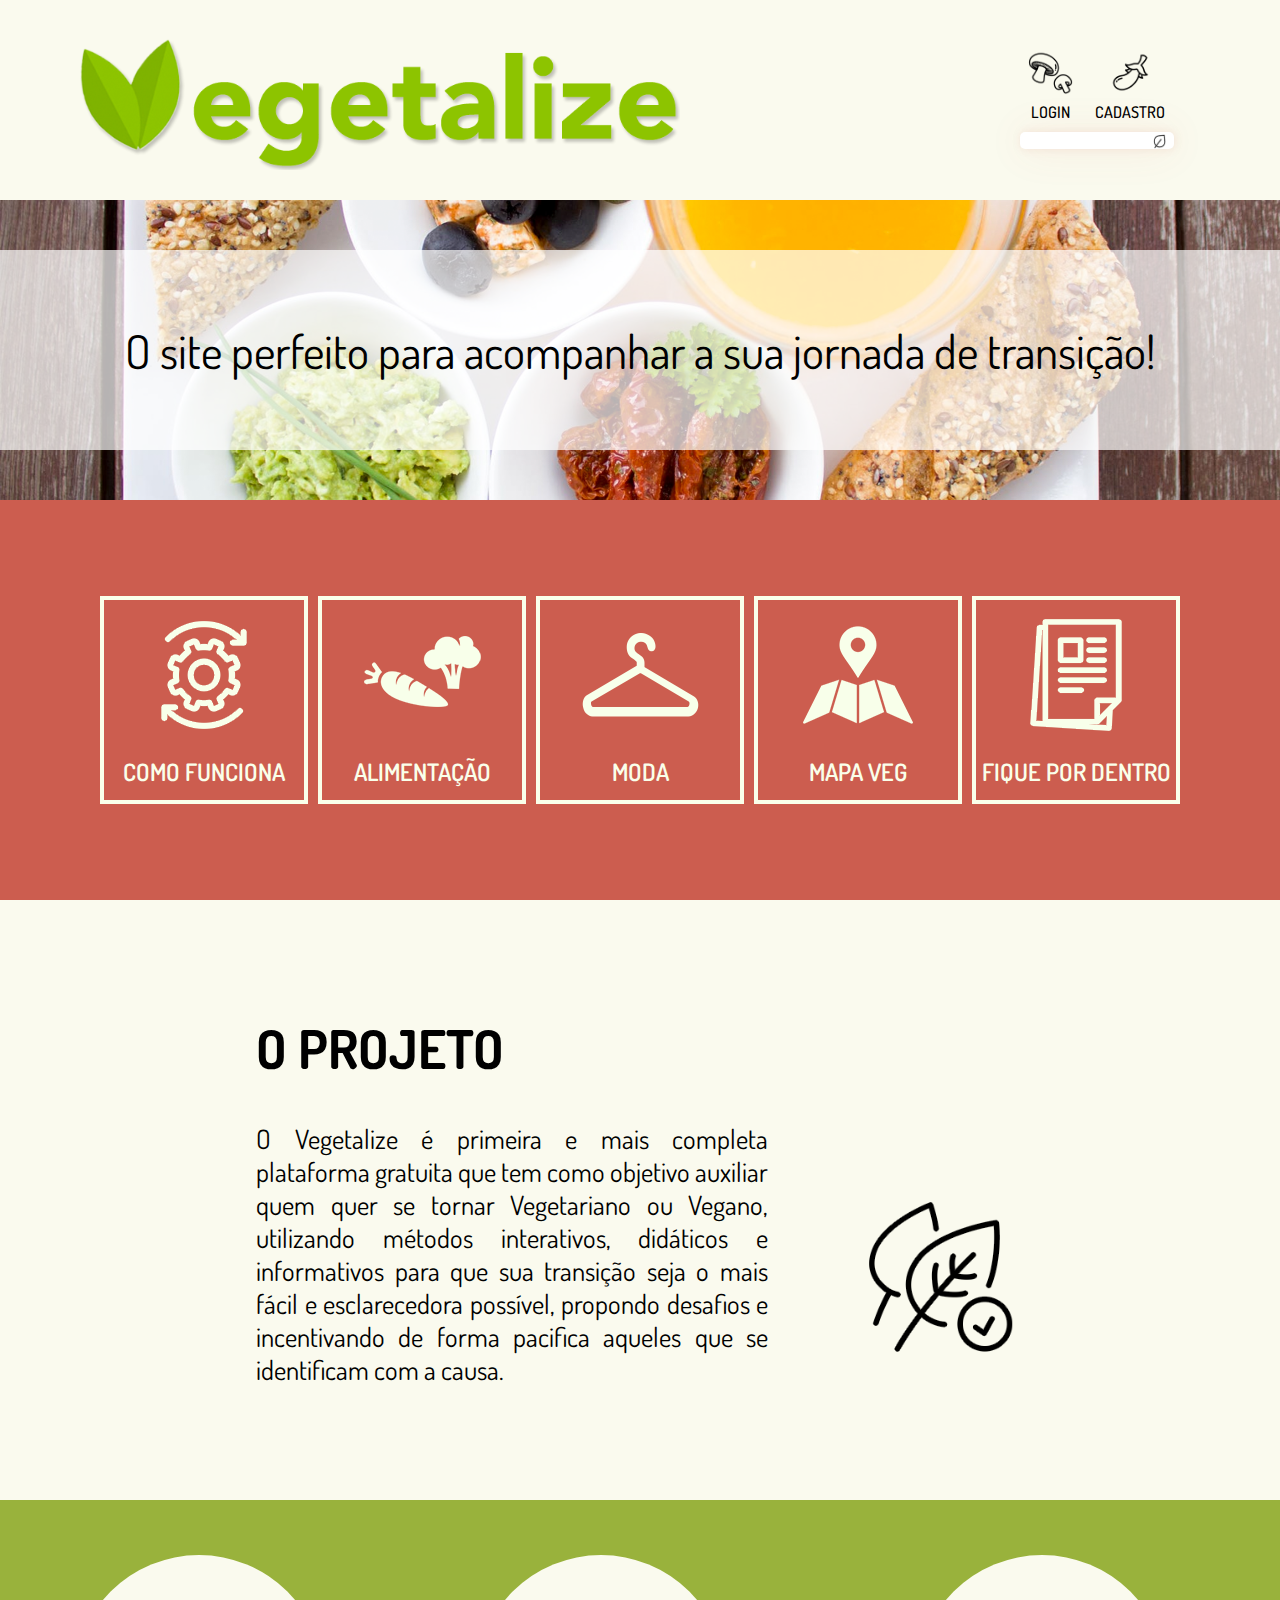
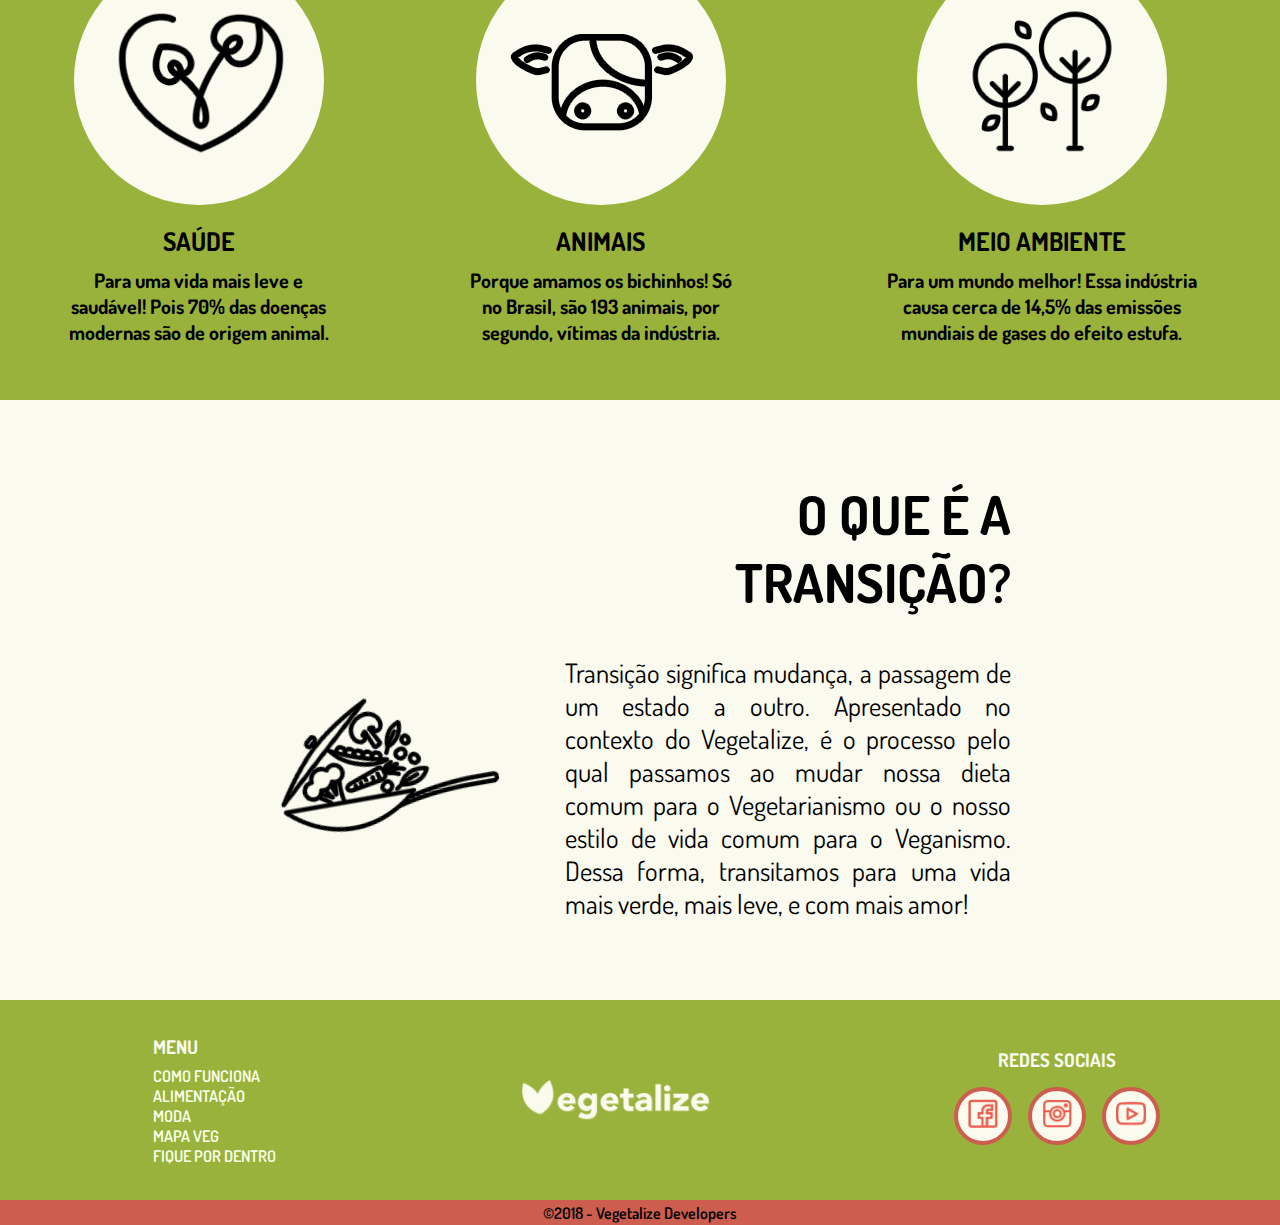
<file: index.html>
<!DOCTYPE html>
<html lang="pt-br">

<head>
    <meta charset="UTF-8">
    <meta name="viewport" content="width=device-width, initial-scale=1.0">
    <meta http-equiv="X-UA-Compatible" content="ie=edge">
    <link rel="shortcut icon" href="img/logo.png" type="image/x-icon">
    <title>Vegetalize</title>
    <link rel="stylesheet" href="./css/header.css">
    <link rel="stylesheet" href="./css/menu.css">
    <link rel="stylesheet" href="./css/sections.css">
    <link rel="stylesheet" href="./css/footer.css">
    <link rel="stylesheet" href="./css/login.css">
    <link href="https://fonts.googleapis.com/css?family=Dosis" rel="stylesheet">
    <script src="script.js" defer></script>
</head>

<body>
    <header>
        <div class="logo">
            <img src="img/logonome.png" alt="logotipo">
        </div>
        <div class="caixaBotoes">
            <div id="botoes">
                <div class="loginjs">
                    <img class="botoesIniciais" src="img/cogumelo.png" alt="cogumelo">
                    <legend>LOGIN</legend>
                </div>
                <div>
                    <img class="botoesIniciais" src="img/berinjela.png" alt="berinjela">
                    <legend><a href="./paginas/cadastro.html">CADASTRO</a></legend>
                </div>

            </div>

            <div id="pesquisar">
                <div>
                    <input type="text">
                </div>
            </div>
            <div id="loginModal" class="modaljs">
                <div id="trianglim"></div>
                <div id="topLogin">
                    <h1>
                        LOGIN
                    </h1>
                </div>
                <div id="caixaLogin">
                    <input type="email" placeholder="USUÁRIO" name="" id="usuario">
                    <input placeholder="SENHA" type="password" id="senha">
                    <p class="esqueci">Esqueci meus dados</p>
                    <button id="entrar"> <a href="./paginas/perfil.html"> ENTRAR</a></button>
                </div>
                <div id="bottomLogin"></div>
            </div>
        </div>


    </header>
    <section id="background">

        <div class="fraseEfeito">
            <h1>O site perfeito para acompanhar a sua jornada de transição!</h1>
        </div>



    </section>
    <section id="menu">
        <nav>
            <ul>
                <li class="ComoFunciona">
                    <a href="./paginas/comof.html">
                        <img src="img/engrenagem.png" alt=""> COMO FUNCIONA
                    </a>
                </li>
                <li class="Alimentacao">
                    <a href="./paginas/alimen.html">
                        <img src="img/cenourabroc.png" alt=""> ALIMENTAÇÃO
                    </a>
                </li>
                <li class="Moda">
                    <a href="./paginas/moda.html">
                        <img src="img/cabide.png" alt=""> MODA
                    </a>
                </li>
                <li class="MapaVeg">
                    <a href="./paginas/mapav.html">
                        <img src="img/mapa.png" alt=""> MAPA VEG
                    </a>
                </li>
                <li class="FiquePorDentro">
                    <a href="./paginas/fiquepd.html">
                        <img src="img/jornal.png" alt=""> FIQUE POR DENTRO
                    </a>
                </li>
            </ul>
        </nav>
    </section>
    <section id="projeto">
        <div class="caixaDoProjeto">
            <div class="textoProjeto">
                <h1>
                    O PROJETO
                </h1>
                <p>
                    O Vegetalize é primeira e mais completa plataforma gratuita que tem como objetivo auxiliar quem quer se tornar Vegetariano
                    ou Vegano, utilizando métodos interativos, didáticos e informativos para que sua transição seja o mais
                    fácil e esclarecedora possível, propondo desafios e incentivando de forma pacifica aqueles que se identificam
                    com a causa.
                </p>
            </div>
            <div>
                <div class="folha">
                    <img src="img/folhaprojeto.png" alt="vegan food by Sergey Novosyolov from the Noun Project">
                </div>
            </div>
        </div>
    </section>
    <section id="objetivos">
        <div class="pilar">
            <div>
                <img id="coracao" src="img/coracao.png" alt="vegan lover by Carol van Waart from the Noun Project">
            </div>

            <legend class="legendas">SAÚDE</legend>
            <p>Para uma vida mais leve e saudável! Pois 70% das doenças modernas são de origem animal.
            </p>
        </div>
        <div class="pilar">
            <div>
                <img id="vaca" src="img/vaca.png" alt="Cow by Qi studio from the Noun Project">
            </div>

            <legend class="legendas">ANIMAIS</legend>
            <p>Porque amamos os bichinhos! Só no Brasil, são 193 animais, por segundo, vítimas da indústria.
            </p>
        </div>
        <div class="pilar">
            <div>
                <img id="arvore" src="img/arvore.png" alt="trees by Made by Made from the Noun Project">
            </div>

            <legend class="legendas">MEIO AMBIENTE</legend>
            <p>Para um mundo melhor! Essa indústria causa cerca de 14,5% das emissões mundiais de gases do efeito estufa.
            </p>
        </div>

    </section>
    <section id="transicao">
        <div class="caixaDaTransicao">
            <div class="frigideira">
                <img src="img/frigideiratransicao.png" alt="vegan food by Mahmure Alp from the Noun Project">
            </div>
            <div class="textoTransicao">
                <h1>
                    O QUE É A TRANSIÇÃO?
                </h1>
                <p>
                    Transição significa mudança, a passagem de um estado a outro. Apresentado no contexto do Vegetalize, é o processo pelo qual
                    passamos ao mudar nossa dieta comum para o Vegetarianismo ou o nosso estilo de vida comum para o Veganismo.
                    Dessa forma, transitamos para uma vida mais verde, mais leve, e com mais amor!

                </p>
            </div>
        </div>

    </section>


    <footer>
        <div class="caixaFooter">
            <nav>
                <ul>
                    <h3>MENU</h3>
                    <li>
                        <a href="./paginas/comof.html">
                            COMO FUNCIONA
                        </a>
                    </li>
                    <li>
                        <a href="./paginas/alimen.html">
                            ALIMENTAÇÃO
                        </a>
                    </li>
                    <li>
                        <a href="./paginas/moda.html">
                            MODA
                        </a>
                    </li>
                    <li>
                        <a href="./paginas/mapav.html">
                            MAPA VEG
                        </a>
                    </li>
                    <li>
                        <a href="./paginas/fiquepd.html">
                            FIQUE POR DENTRO
                        </a>
                    </li>
                </ul>
            </nav>
            <div class="fundoLogo">
                <img id="logoFooter" src="img/logonomebranco.png" alt="logo">
            </div>
            <div class="caixaRedes">
                <h3>REDES SOCIAIS</h3>
                <div>
                    <div class="redes">
                        <a href="fb.com">
                            <img src="img/facebook.png" alt="">
                        </a>
                    </div>

                    <div class="redes">

                        <a href="instagram.com">
                            <img src="img/instagram.png" alt="">
                        </a>
                    </div>
                    <div class="redes">
                        <a href="youtube.com">
                            <img src="img/youtube.png" alt="">
                        </a>
                    </div>
                </div>
            </div>




    </footer>
    <div id="miniFooter">
        <p>
            ©2018 - Vegetalize Developers
        </p>
    </div>

</body>

</html>
</file>
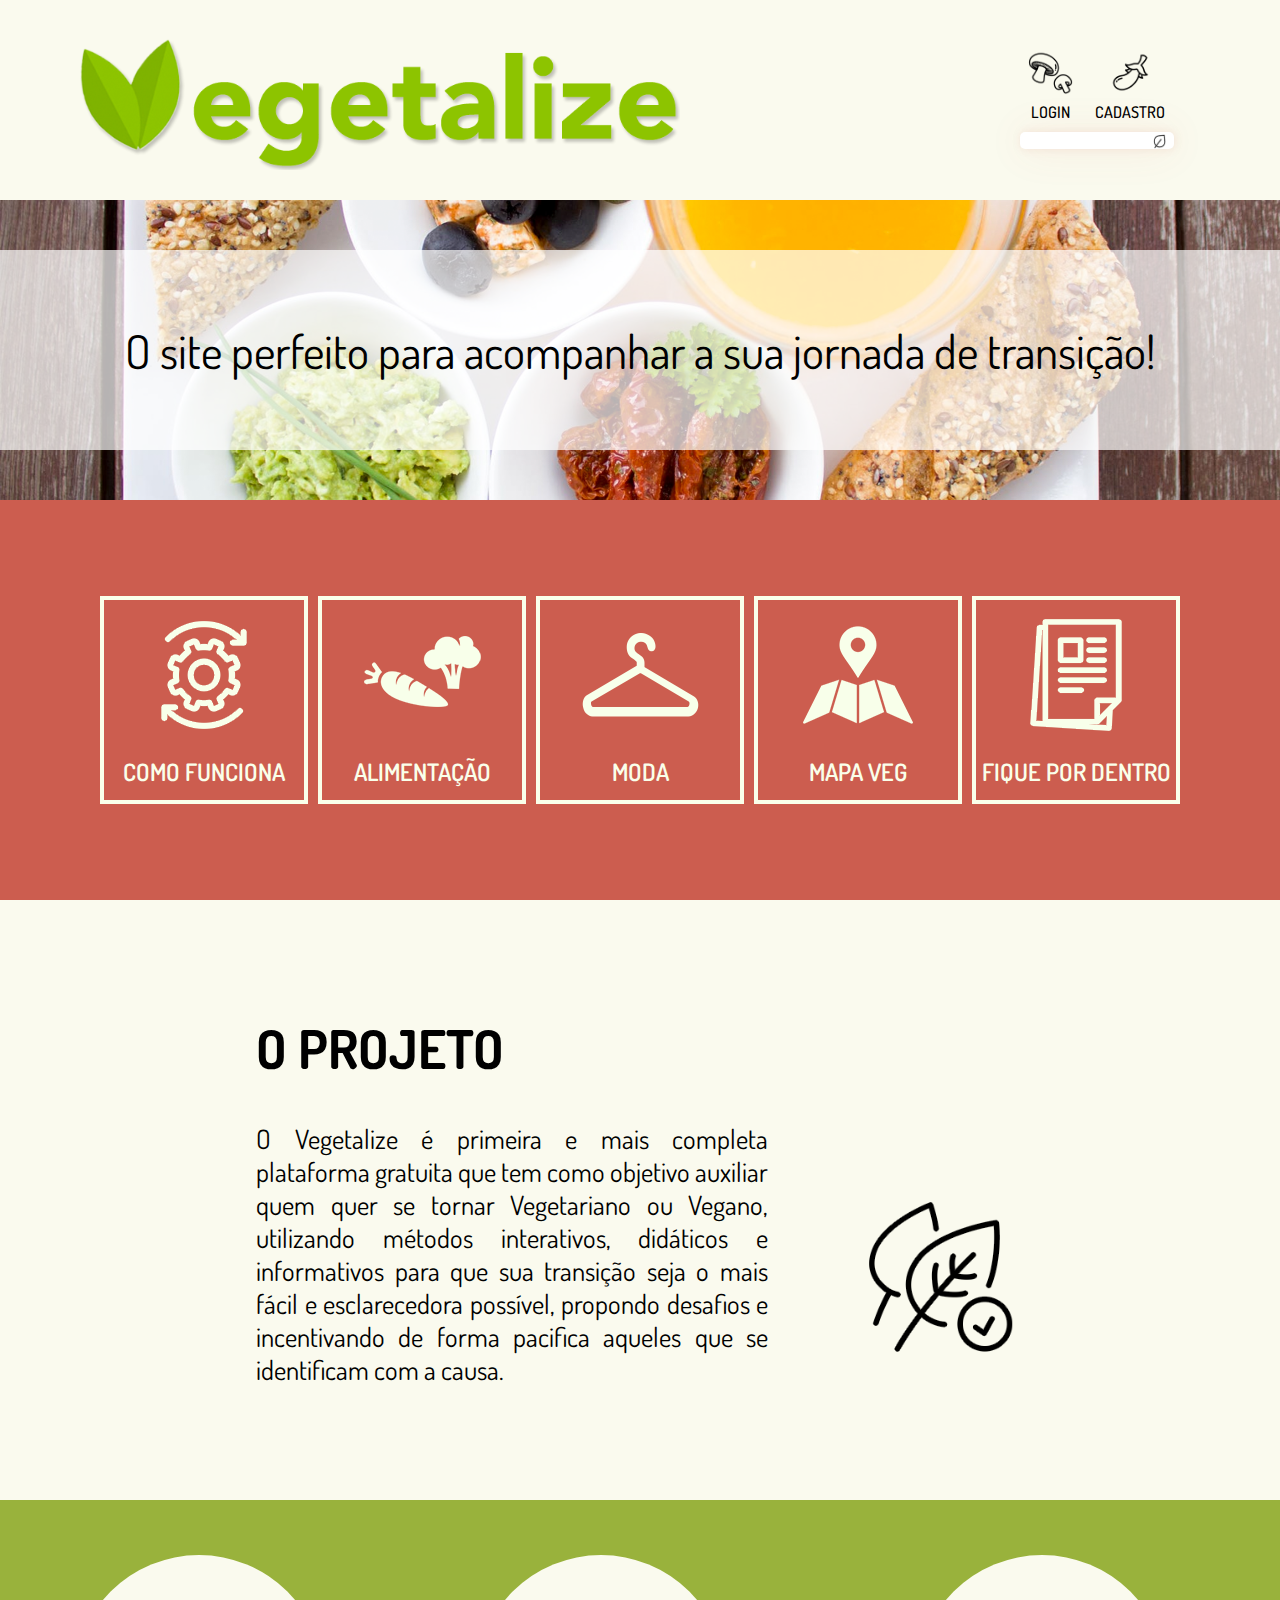
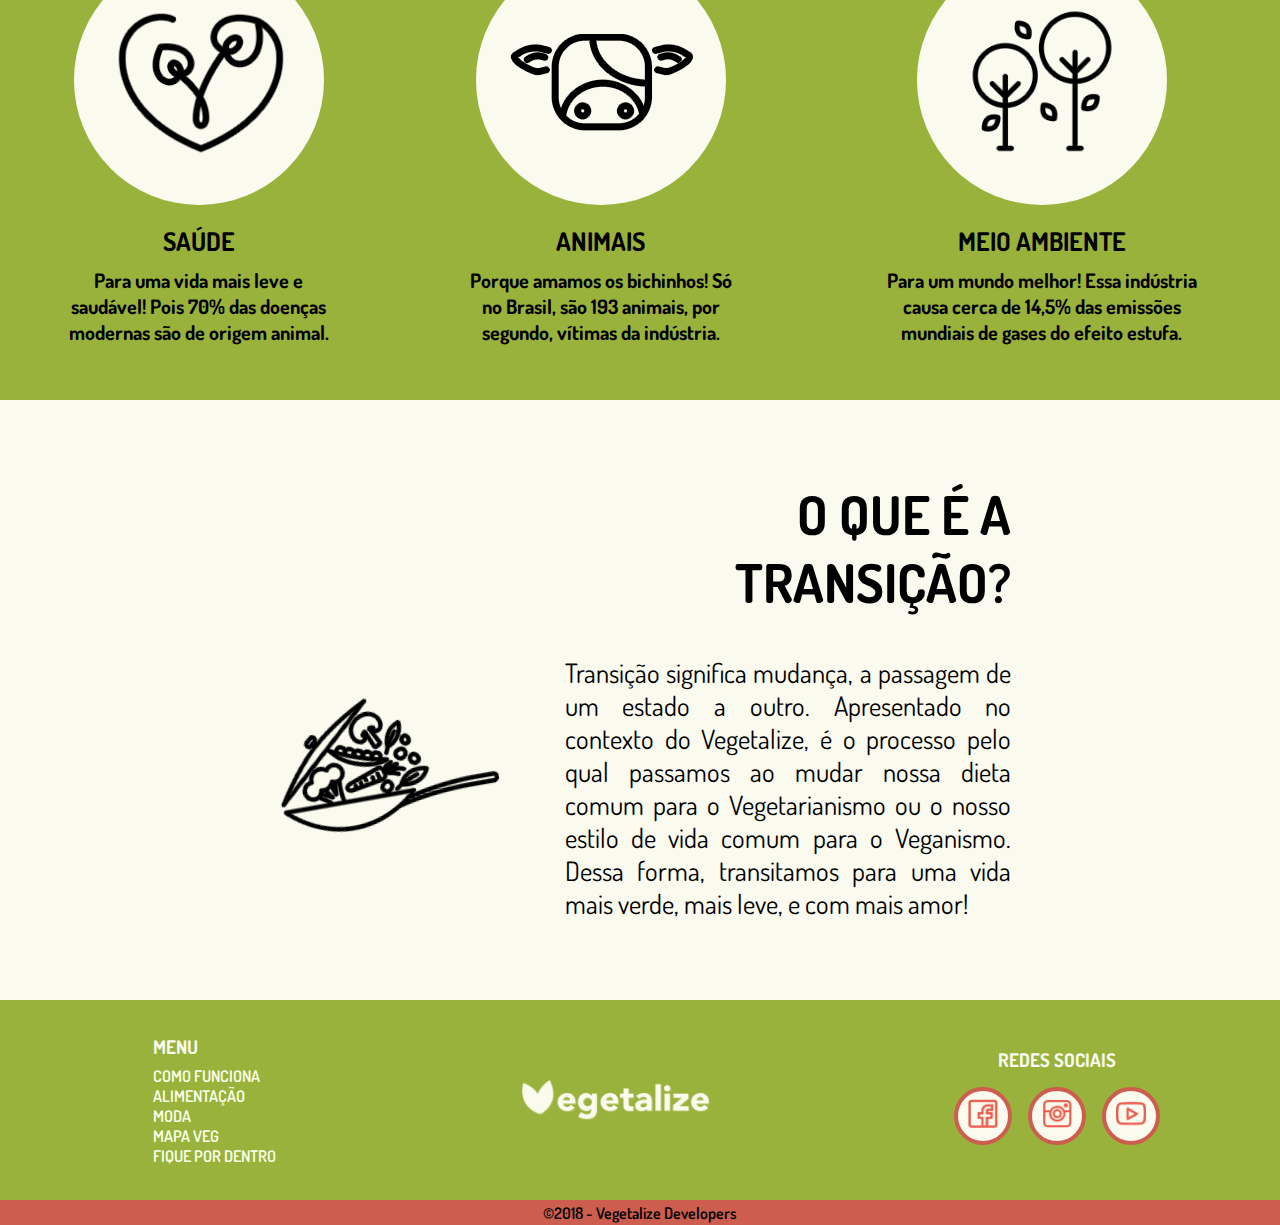
<file: home.html>
<!DOCTYPE html>
<html lang="pt-br">

<head>
    <meta charset="UTF-8">
    <meta name="viewport" content="width=device-width, initial-scale=1.0">
    <meta http-equiv="X-UA-Compatible" content="ie=edge">
    <link rel="shortcut icon" href="img/logo.png" type="image/x-icon">
    <title>Vegetalize</title>
    <link rel="stylesheet" href="css/header.css">
    <link rel="stylesheet" href="css/menu.css">
    <link rel="stylesheet" href="css/sections.css">
    <link rel="stylesheet" href="css/footer.css">
    <link rel="stylesheet" href="css/login.css">
    <link href="https://fonts.googleapis.com/css?family=Dosis" rel="stylesheet">
    <script src="script.js" defer></script>
</head>

<body>
    <header>
        <div class="logo">
            <img src="img/logonome.png" alt="logotipo">
        </div>
        <div class="caixaBotoes">
            <div id="botoes">
                <div class="loginjs">
                    <img class="botoesIniciais" src="img/cogumelo.png" alt="cogumelo">
                    <legend>LOGIN</legend>
                </div>
                <div>
                    <img class="botoesIniciais" src="img/berinjela.png" alt="berinjela">
                    <legend><a href="paginas/cadastro.html">CADASTRO</a></legend>
                </div>

            </div>

            <div id="pesquisar">
                <div>
                    <input type="text">
                </div>
            </div>
            <div id="loginModal" class="modaljs">
                <div id="trianglim"></div>
                <div id="topLogin">
                    <h1>
                        LOGIN
                    </h1>
                </div>
                <div id="caixaLogin">
                    <input type="email" placeholder="USUÁRIO" name="" id="usuario">
                    <input placeholder="SENHA" type="password" id="senha">
                    <p class="esqueci">Esqueci meus dados</p>
                    <button id="entrar"> <a href="/paginas/perfil.html"> ENTRAR</a></button>
                </div>
                <div id="bottomLogin"></div>
            </div>
        </div>


    </header>
    <section id="background">

        <div class="fraseEfeito">
            <h1>O site perfeito para acompanhar a sua jornada de transição!</h1>
        </div>



    </section>
    <section id="menu">
        <nav>
            <ul>
                <li class="ComoFunciona">
                    <a href="/paginas/comof.html">
                        <img src="img/engrenagem.png" alt=""> COMO FUNCIONA
                    </a>
                </li>
                <li class="Alimentacao">
                    <a href="/paginas/alimen.html">
                        <img src="img/cenourabroc.png" alt=""> ALIMENTAÇÃO
                    </a>
                </li>
                <li class="Moda">
                    <a href="/paginas/moda.html">
                        <img src="img/cabide.png" alt=""> MODA
                    </a>
                </li>
                <li class="MapaVeg">
                    <a href="/paginas/mapav.html">
                        <img src="img/mapa.png" alt=""> MAPA VEG
                    </a>
                </li>
                <li class="FiquePorDentro">
                    <a href="/paginas/fiquepd.html">
                        <img src="img/jornal.png" alt=""> FIQUE POR DENTRO
                    </a>
                </li>
            </ul>
        </nav>
    </section>
    <section id="projeto">
        <div class="caixaDoProjeto">
            <div class="textoProjeto">
                <h1>
                    O PROJETO
                </h1>
                <p>
                    O Vegetalize é primeira e mais completa plataforma gratuita que tem como objetivo auxiliar quem quer se tornar Vegetariano
                    ou Vegano, utilizando métodos interativos, didáticos e informativos para que sua transição seja o mais
                    fácil e esclarecedora possível, propondo desafios e incentivando de forma pacifica aqueles que se identificam
                    com a causa.
                </p>
            </div>
            <div>
                <div class="folha">
                    <img src="img/folhaprojeto.png" alt="vegan food by Sergey Novosyolov from the Noun Project">
                </div>
            </div>
        </div>
    </section>
    <section id="objetivos">
        <div class="pilar">
            <div>
                <img id="coracao" src="img/coracao.png" alt="vegan lover by Carol van Waart from the Noun Project">
            </div>

            <legend class="legendas">SAÚDE</legend>
            <p>Para uma vida mais leve e saudável! Pois 70% das doenças modernas são de origem animal.
            </p>
        </div>
        <div class="pilar">
            <div>
                <img id="vaca" src="img/vaca.png" alt="Cow by Qi studio from the Noun Project">
            </div>

            <legend class="legendas">ANIMAIS</legend>
            <p>Porque amamos os bichinhos! Só no Brasil, são 193 animais, por segundo, vítimas da indústria.
            </p>
        </div>
        <div class="pilar">
            <div>
                <img id="arvore" src="img/arvore.png" alt="trees by Made by Made from the Noun Project">
            </div>

            <legend class="legendas">MEIO AMBIENTE</legend>
            <p>Para um mundo melhor! Essa indústria causa cerca de 14,5% das emissões mundiais de gases do efeito estufa.
            </p>
        </div>

    </section>
    <section id="transicao">
        <div class="caixaDaTransicao">
            <div class="frigideira">
                <img src="img/frigideiratransicao.png" alt="vegan food by Mahmure Alp from the Noun Project">
            </div>
            <div class="textoTransicao">
                <h1>
                    O QUE É A TRANSIÇÃO?
                </h1>
                <p>
                    Transição significa mudança, a passagem de um estado a outro. Apresentado no contexto do Vegetalize, é o processo pelo qual
                    passamos ao mudar nossa dieta comum para o Vegetarianismo ou o nosso estilo de vida comum para o Veganismo.
                    Dessa forma, transitamos para uma vida mais verde, mais leve, e com mais amor!

                </p>
            </div>
        </div>

    </section>


    <footer>
        <div class="caixaFooter">
            <nav>
                <ul>
                    <h3>MENU</h3>
                    <li>
                        <a href="/paginas/comof.html">
                            COMO FUNCIONA
                        </a>
                    </li>
                    <li>
                        <a href="/paginas/alimen.html">
                            ALIMENTAÇÃO
                        </a>
                    </li>
                    <li>
                        <a href="/paginas/moda.html">
                            MODA
                        </a>
                    </li>
                    <li>
                        <a href="/paginas/mapav.html">
                            MAPA VEG
                        </a>
                    </li>
                    <li>
                        <a href="/paginas/fiquepd.html">
                            FIQUE POR DENTRO
                        </a>
                    </li>
                </ul>
            </nav>
            <div class="fundoLogo">
                <img id="logoFooter" src="img/logonomebranco.png" alt="logo">
            </div>
            <div class="caixaRedes">
                <h3>REDES SOCIAIS</h3>
                <div>
                    <div class="redes">
                        <a href="fb.com">
                            <img src="img/facebook.png" alt="">
                        </a>
                    </div>

                    <div class="redes">

                        <a href="instagram.com">
                            <img src="img/instagram.png" alt="">
                        </a>
                    </div>
                    <div class="redes">
                        <a href="youtube.com">
                            <img src="img/youtube.png" alt="">
                        </a>
                    </div>
                </div>
            </div>




    </footer>
    <div id="miniFooter">
        <p>
            ©2018 - Vegetalize Developers
        </p>
    </div>

</body>

</html>
</file>
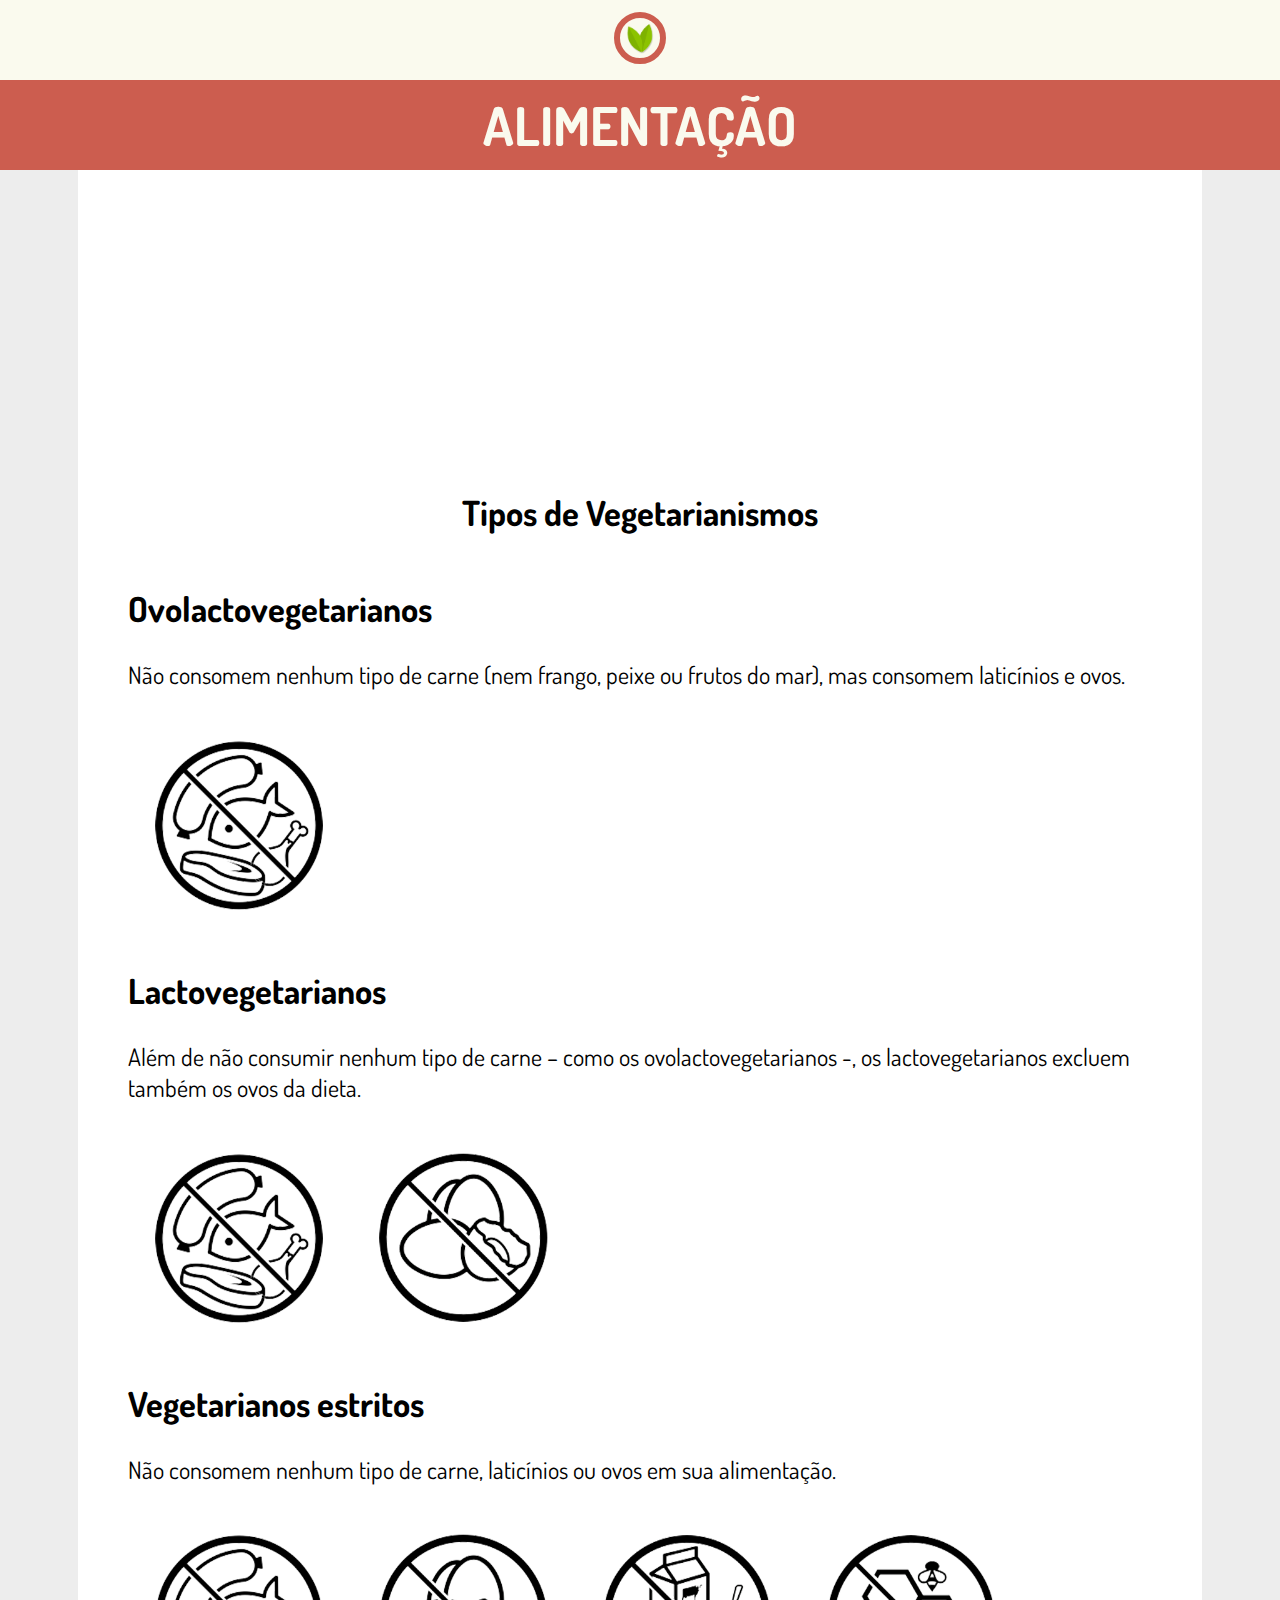
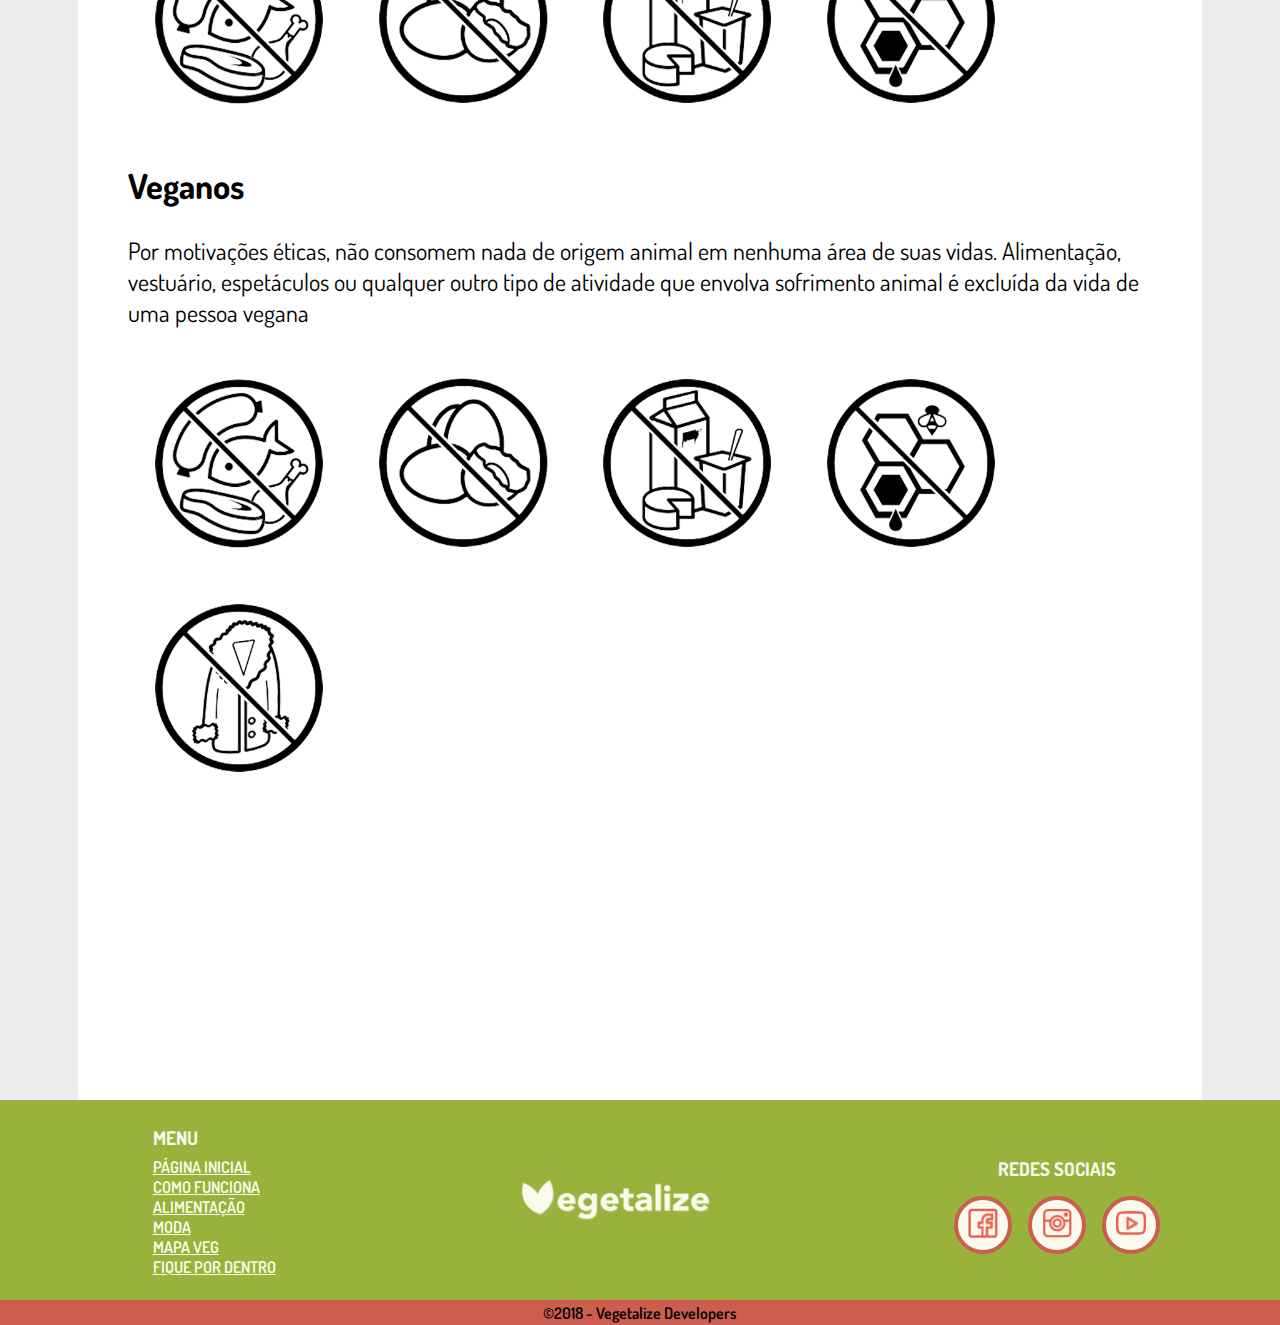
<file: paginas/alimen.html>
<!DOCTYPE html>
<html lang="en">

<head>
    <meta charset="UTF-8">
    <meta name="viewport" content="width=device-width, initial-scale=1.0">
    <meta http-equiv="X-UA-Compatible" content="ie=edge">
    <link rel="shortcut icon" href="../img/logo.png" type="image/x-icon">
    <link href="https://fonts.googleapis.com/css?family=Dosis" rel="stylesheet">
    <link rel="stylesheet" href="../css/headerPaginas.css">
    <link rel="stylesheet" href="../css/footer.css">
    <link rel="stylesheet" href="../css/alimen.css">
    <title>Alimentação</title>

</head>

<body>
    <header>
        <div>
            <a href="../index.html">
                <img src="../img/logo.png" alt="logo">
            </a>
        </div>
        <div class="titulos">
            <h1>ALIMENTAÇÃO</h1>
        </div>
    </header>


    <section id="conteudo">
        <h1>Tipos de Vegetarianismos</h1>
        <div>
        <h2>Ovolactovegetarianos</h2>
        <p>Não consomem nenhum tipo de carne (nem frango, peixe ou frutos do mar), mas consomem laticínios e ovos.</p>
        <img src="../img/carnes.png" alt="">
        </div>
        <div>
            <h2>Lactovegetarianos</h2>
            <p>Além de não consumir nenhum tipo de carne – como os ovolactovegetarianos -, os lactovegetarianos excluem também os ovos da dieta.</p>
            <img src="../img/carnes.png" alt="">
            <img src="../img/ovos.png" alt="">
        </div>
        <div>
            <h2>Vegetarianos estritos</h2>
            <p>Não consomem nenhum tipo de carne, laticínios ou ovos em sua alimentação.</p>
            <img src="../img/carnes.png" alt="">
            <img src="../img/ovos.png" alt="">
            <img src="../img/laticinios.png" alt="">
            <img src="../img/abelha.png" alt="">
        </div>
        <div>
            <h2>Veganos</h2>
            <p>Por motivações éticas, não consomem nada de origem animal em nenhuma área de suas vidas. Alimentação, vestuário, espetáculos ou qualquer outro tipo de atividade que envolva sofrimento animal é excluída da vida de uma pessoa vegana</p>
            <img src="../img/carnes.png" alt="">
            <img src="../img/ovos.png" alt="">
            <img src="../img/laticinios.png" alt="">
            <img src="../img/abelha.png" alt="">
            <img src="../img/casaco.png" alt="">
        </div>
    

    </section>




    <footer>
        <div class="caixaFooter">
            <nav>

                <ul>
                    <h3>MENU</h3>
                    <li>
                        <a href="../index.html">
                            PÁGINA INICIAL
                        </a>
                    </li>
                    <li>
                        <a href="comof.html">
                            COMO FUNCIONA
                        </a>
                    </li>
                    <li>
                        <a href="alimen.html">
                            ALIMENTAÇÃO
                        </a>
                    </li>
                    <li>
                        <a href="moda.html">
                            MODA
                        </a>
                    </li>
                    <li>
                        <a href="mapav.html">
                            MAPA VEG
                        </a>
                    </li>
                    <li>
                        <a href="fiquepd.html">
                            FIQUE POR DENTRO
                        </a>
                    </li>
                </ul>
            </nav>
            <div class="fundoLogo">
                <img id="logoFooter" src="../img/logonomebranco.png" alt="logo">
            </div>
            <div class="caixaRedes">
                <h3>REDES SOCIAIS</h3>
                <div>
                    <div class="redes">
                        <a href="fb.com">
                            <img src="../img/facebook.png" alt="">
                        </a>
                    </div>

                    <div class="redes">

                        <a href="instagram.com">
                            <img src="../img/instagram.png" alt="">
                        </a>
                    </div>
                    <div class="redes">
                        <a href="youtube.com">
                            <img src="../img/youtube.png" alt="">
                        </a>
                    </div>
                </div>
            </div>




    </footer>
    <div id="miniFooter">
        <p>
            ©2018 - Vegetalize Developers
        </p>
    </div>

</body>

</html>
</file>
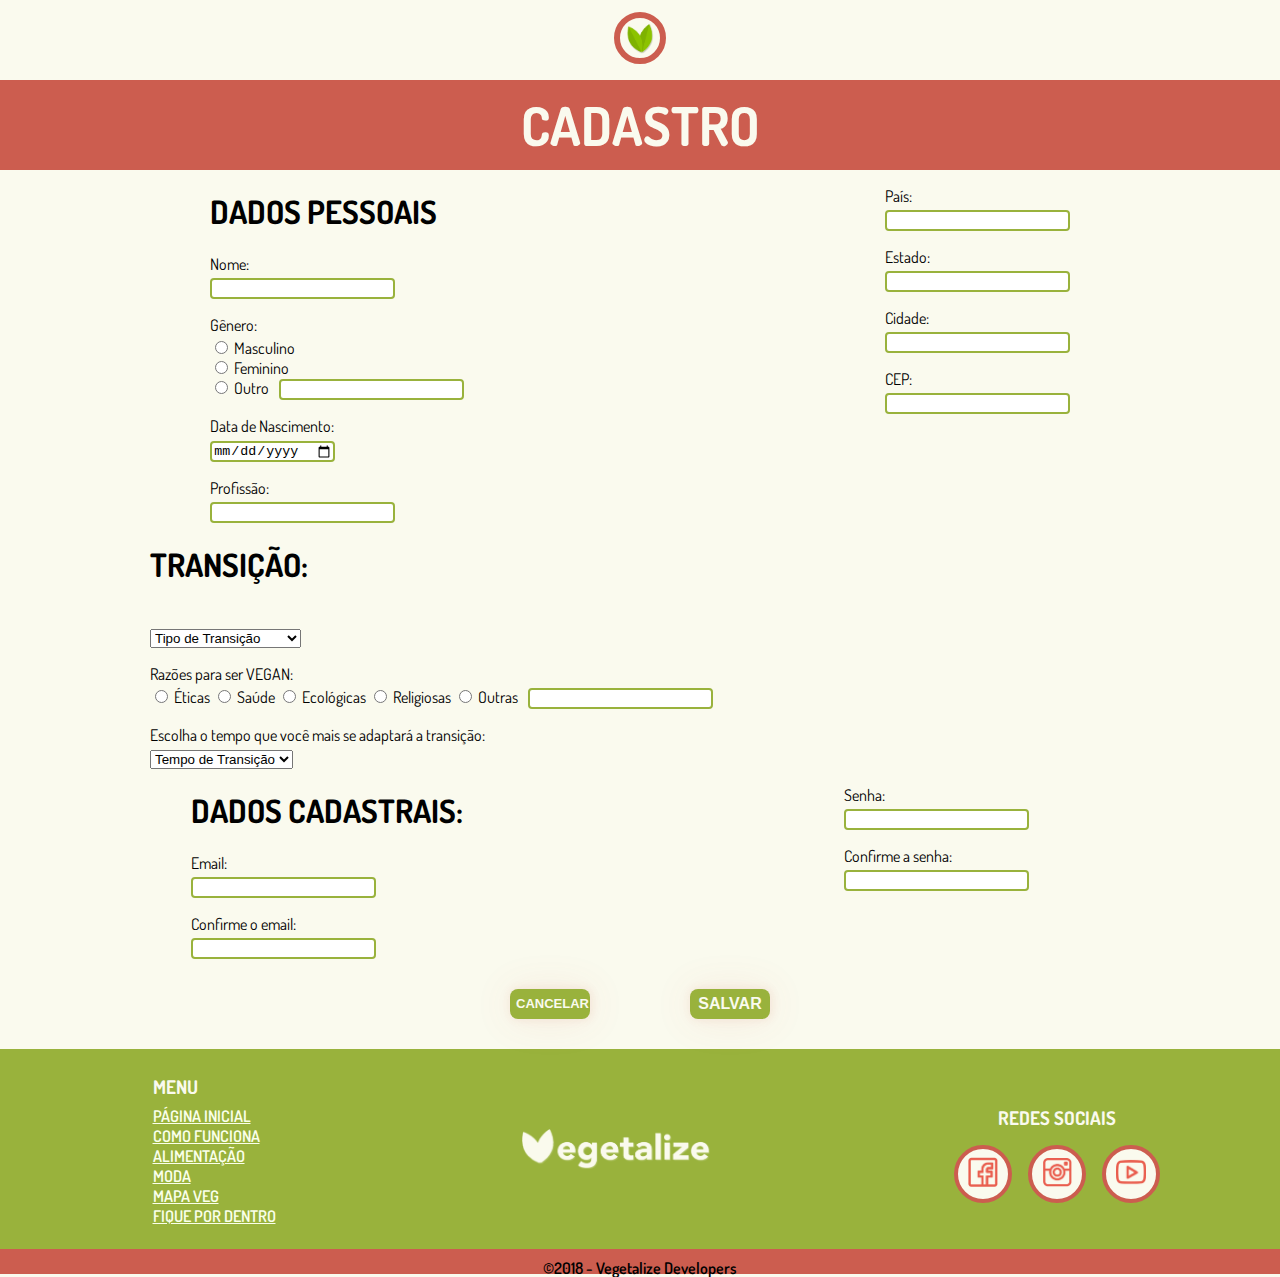
<file: paginas/cadastro.html>
<!DOCTYPE html>
<html lang="en">

<head>
    <meta charset="UTF-8">
    <meta name="viewport" content="width=device-width, initial-scale=1.0">
    <meta http-equiv="X-UA-Compatible" content="ie=edge">
    <link rel="shortcut icon" href="../img/logo.png" type="image/x-icon">
    <link href="https://fonts.googleapis.com/css?family=Dosis" rel="stylesheet">
    <link rel="stylesheet" href="../css/headerPaginas.css">
    <link rel="stylesheet" href="../css/cadastro.css">
    <link rel="stylesheet" href="../css/footer.css">
    <title>CADASTRO</title>
</head>
<body>
    <header>
        <div>
            <a href="../index.html">
                <img src="../img/logo.png" alt="logo">
            </a>
        </div>
        <div class="titulos">
            <h1>CADASTRO</h1>
        </div>
    </header>
    <section id="conteudo">
<div id="dados">
    <div class="dados">    <h1>DADOS PESSOAIS</h1>
        <p>Nome:</p>
        <input type="text">
        <p>Gênero:</p>
        <input class="masculino" type="radio" name="genero" value="masculino">
    <label>Masculino</label>
    <br>
    <input class="masculino" type="radio" name="genero" value="feminino">
    <label>Feminino</label>
    <br>
    <input type="radio" name="genero" value="outros">
    <label>Outro</label><input class="outros" type="text">
    
    <p>Data de Nascimento:</p>
    <input type="date">
    
    <p>Profissão:</p>
    <input type="text">
</div>
<div class="endereco"><p>País:</p>
    <input type="text">
    
    <p>Estado:</p>
    <input type="text">
    
    <p>Cidade:</p>
    <input type="text">
    
    <p>CEP:</p>
    <input type="text">
    </div>
    </div>

    <div id="transicao">
            <h1>TRANSIÇÃO:</h1>
            <br>
            <select class="transição" name="option">
                <option value="" disabled selected>Tipo de Transição</option>
                <option value="1">Ovolactovegetarianos</option>
                <option value="2">Lactovegetarianos</option>
                <option value="3">Vegetarianos estritos</option>
                <option value="4">Veganos</option>
              </select>
            <br>
              <p>Razões para ser VEGAN:</p>
              <input class="eticas" type="radio" name="eticas" value="eticas">
              <label>Éticas</label>
              
              <input class="saude" type="radio" name="saude" value="saude">
              <label>Saúde</label>
            
              <input class="ecologica" type="radio" name="ecologica" value="ecologica">
              <label>Ecológicas</label>
            
              <input class="religiosas" type="radio" name="religiosas" value="religiosas">
              <label>Religiosas</label>
              
              <input class="outras" type="radio" name="genero" value="outras">
              <label>Outras</label><input class="outros" type="text">
<br>
              <p>Escolha o tempo que você mais se adaptará a transição:</p>
              <select class="transição" name="option">
                <option value="" disabled selected>Tempo de Transição</option>
                <option value="1">1 mês</option>
                <option value="2">3 meses</option>
                <option value="3">6 meses</option></select> 
    </div>
    <div id="cadastrais">
        <div><h1>DADOS CADASTRAIS:</h1>
            <p>Email:</p>
          <input type="email">
          
          <p>Confirme o email:</p>
          <input type="email">
        </div>

          <div class="senhas"> <p>Senha:</p>
            <input type="password">
            
            <p>Confirme a senha:</p>
            <input type="password">
        </div>
            </div>
          <div id="botoes">
            <button id="cancelar">CANCELAR</button>
            <button id="salvar">SALVAR</button>
          </div>
          <footer>
              <div class="caixaFooter">
                  <nav>
          
                      <ul>
                          <h3>MENU</h3>
                          <li>
                              <a href="../index.html">
                                  PÁGINA INICIAL
                              </a>
                          </li>
                          <li>
                              <a href="./paginas/comof.html">
                                  COMO FUNCIONA
                              </a>
                          </li>
                          <li>
                              <a href="./paginas/alimen.html">
                                  ALIMENTAÇÃO
                              </a>
                          </li>
                          <li>
                              <a href="./paginas/moda.html">
                                  MODA
                              </a>
                          </li>
                          <li>
                              <a href="./paginas/mapav.html">
                                  MAPA VEG
                              </a>
                          </li>
                          <li>
                              <a href="./paginas/fiquepd.html">
                                  FIQUE POR DENTRO
                              </a>
                          </li>
                      </ul>
                  </nav>
                  <div class="fundoLogo">
                      <img id="logoFooter" src="../img/logonomebranco.png" alt="logo">
                  </div>
                  <div class="caixaRedes">
                      <h3>REDES SOCIAIS</h3>
                      <div>
                          <div class="redes">
                              <a href="fb.com">
                                  <img src="../img/facebook.png" alt="">
                              </a>
                          </div>
          
                          <div class="redes">
          
                              <a href="instagram.com">
                                  <img src="../img/instagram.png" alt="">
                              </a>
                          </div>
                          <div class="redes">
                              <a href="youtube.com">
                                  <img src="../img/youtube.png" alt="">
                              </a>
                          </div>
                      </div>
                  </div>
          
          
          
          
          </footer>
          <div id="miniFooter">
              <p>
                  ©2018 - Vegetalize Developers
              </p>
          </div>
          
          </body>
          
          </html>          
    </div>
</file>
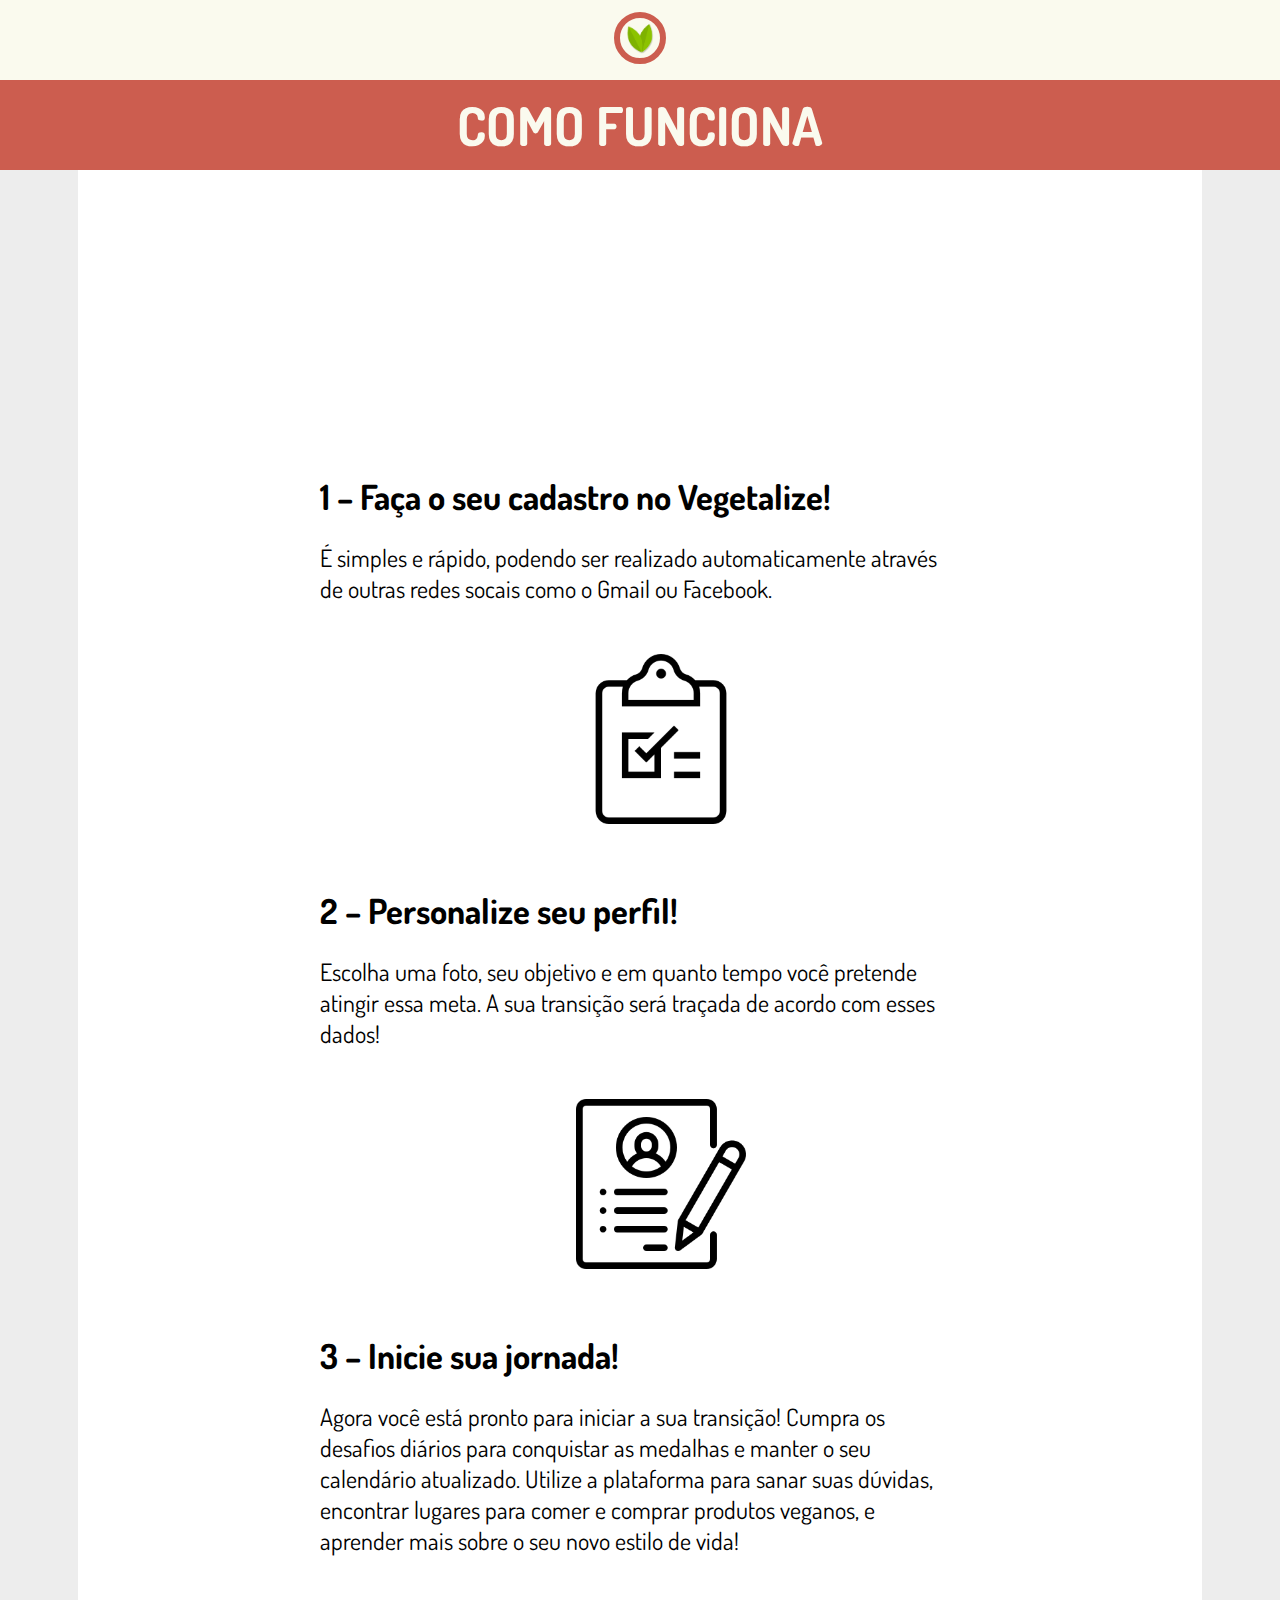
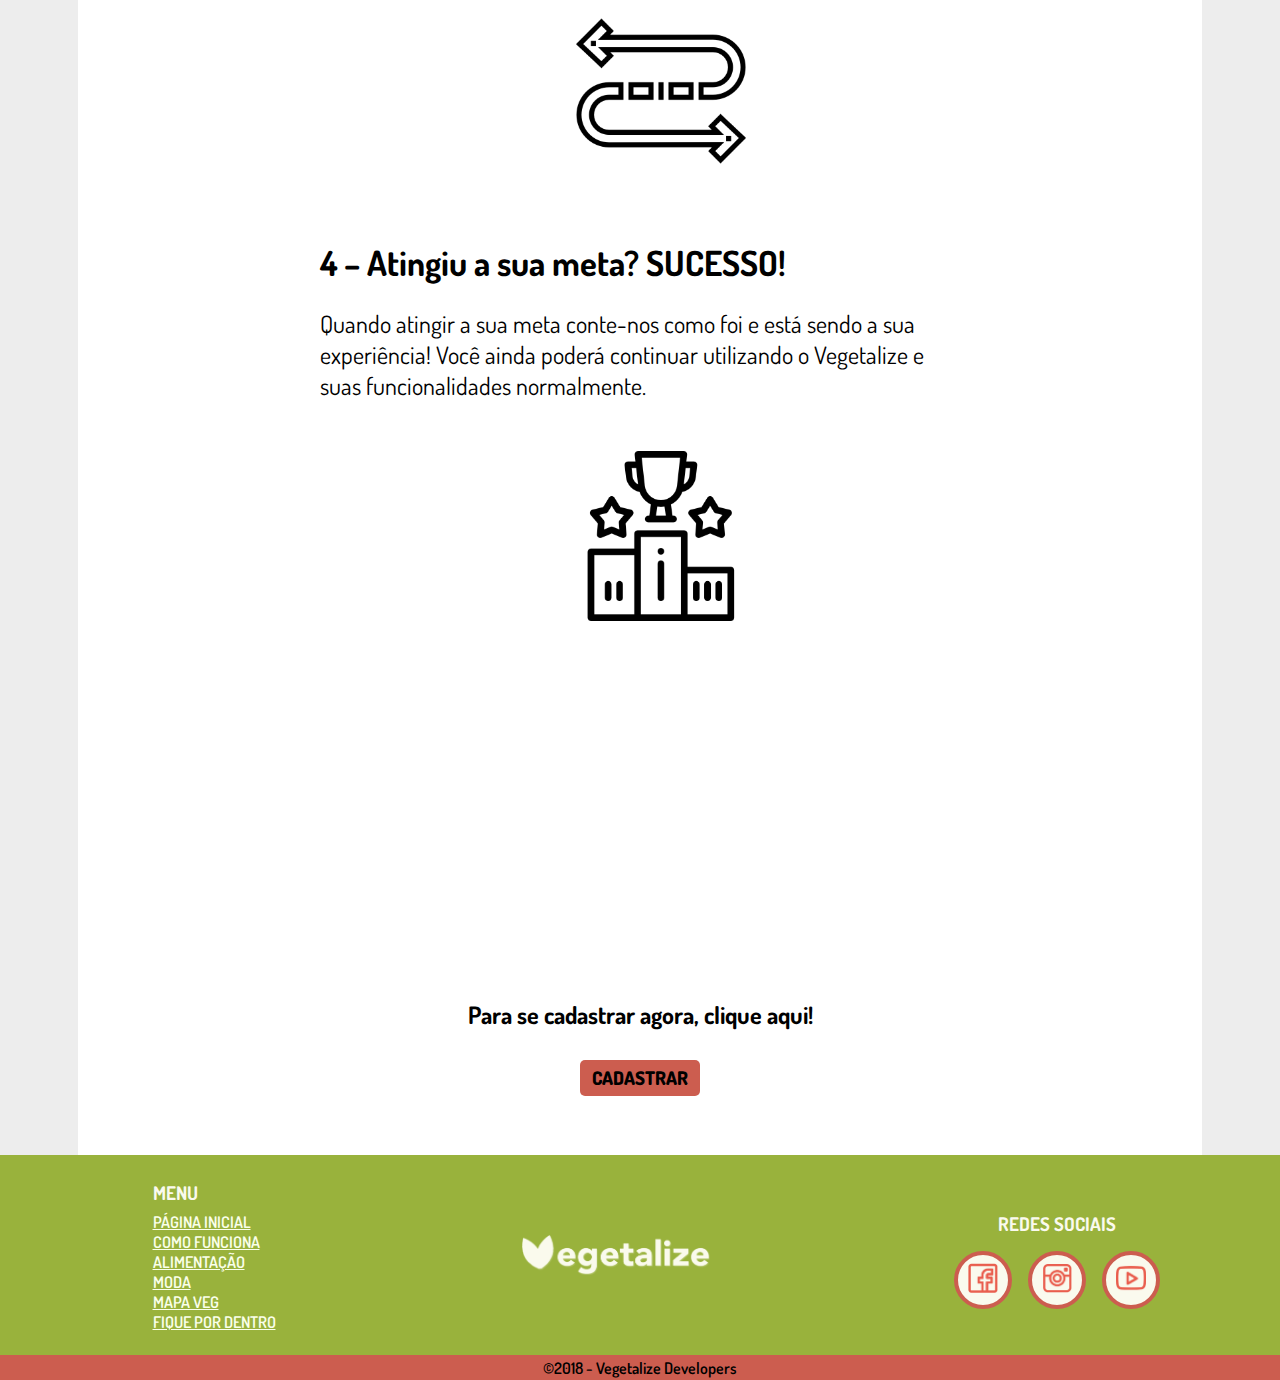
<file: paginas/comof.html>
<!DOCTYPE html>
<html lang="en">

<head>
    <meta charset="UTF-8">
    <meta name="viewport" content="width=device-width, initial-scale=1.0">
    <meta http-equiv="X-UA-Compatible" content="ie=edge">
    <link rel="shortcut icon" href="../img/logo.png" type="image/x-icon">
    <link href="https://fonts.googleapis.com/css?family=Dosis" rel="stylesheet">
    <link rel="stylesheet" href="../css/footer.css">
    <link rel="stylesheet" href="../css/comof.css">
    <link rel="stylesheet" href="../css/headerPaginas.css">
    <title>Como Funciona</title>

</head>

<body>
    <header>
        <div>
            <a href="../index.html">
                <img src="../img/logo.png" alt="logo">
            </a>
        </div>
        <div class="titulos">
            <h1>COMO FUNCIONA</h1>
        </div>
    </header>
    <section id="conteudo">
        <div>
        <h3>1 – Faça o seu cadastro no Vegetalize!</h3>
        <p>É simples e rápido, podendo ser realizado automaticamente através de outras redes socais como o Gmail ou Facebook.</p>
        <img src="../img/clipboards.png" alt="">
        </div>
        <div>
        <h3>2 – Personalize seu perfil!</h3>
        <p>Escolha uma foto, seu objetivo e em quanto tempo você pretende atingir essa meta. A sua transição será traçada de acordo com esses dados!</p>
        <img src="../img/resume.png" alt="">
        </div>
        <div>
        <h3>3 – Inicie sua jornada!</h3>
        <p>Agora você está pronto para iniciar a sua transição!
        Cumpra os desafios diários para conquistar as medalhas e manter o seu calendário atualizado.
        Utilize a plataforma para sanar suas dúvidas, encontrar lugares para comer e comprar produtos veganos, e aprender mais sobre o seu novo estilo de vida!</p>
        <img src="../img/scribble.png" alt="">    
        </div>
        <div>
        <h3>4 – Atingiu a sua meta? SUCESSO!</h3>
        <p>Quando atingir a sua meta conte-nos como foi e está sendo a sua experiência! Você ainda poderá
        continuar utilizando o Vegetalize e suas funcionalidades normalmente.</p>
        <img src="../img/podium.png" alt=""> 
        </div>

    </section>
    <section id="cadastrar">
        <h2>
            Para se cadastrar agora, clique aqui!
        </h2>
        <button><a href="./cadastro.html">CADASTRAR</a></button>

    </section>
    <footer>
        <div class="caixaFooter">
            <nav>

                <ul>
                    <h3>MENU</h3>
                    <li>
                        <a href="../index.html">
                            PÁGINA INICIAL
                        </a>
                    </li>
                    <li>
                        <a href="./paginas/comof.html">
                            COMO FUNCIONA
                        </a>
                    </li>
                    <li>
                        <a href="./paginas/alimen.html">
                            ALIMENTAÇÃO
                        </a>
                    </li>
                    <li>
                        <a href="./paginas/moda.html">
                            MODA
                        </a>
                    </li>
                    <li>
                        <a href="./paginas/mapav.html">
                            MAPA VEG
                        </a>
                    </li>
                    <li>
                        <a href="./paginas/fiquepd.html">
                            FIQUE POR DENTRO
                        </a>
                    </li>
                </ul>
            </nav>
            <div class="fundoLogo">
                <img id="logoFooter" src="../img/logonomebranco.png" alt="logo">
            </div>
            <div class="caixaRedes">
                <h3>REDES SOCIAIS</h3>
                <div>
                    <div class="redes">
                        <a href="fb.com">
                            <img src="../img/facebook.png" alt="">
                        </a>
                    </div>

                    <div class="redes">

                        <a href="instagram.com">
                            <img src="../img/instagram.png" alt="">
                        </a>
                    </div>
                    <div class="redes">
                        <a href="youtube.com">
                            <img src="../img/youtube.png" alt="">
                        </a>
                    </div>
                </div>
            </div>




    </footer>
    <div id="miniFooter">
        <p>
            ©2018 - Vegetalize Developers
        </p>
    </div>
</body>

</html>
</file>
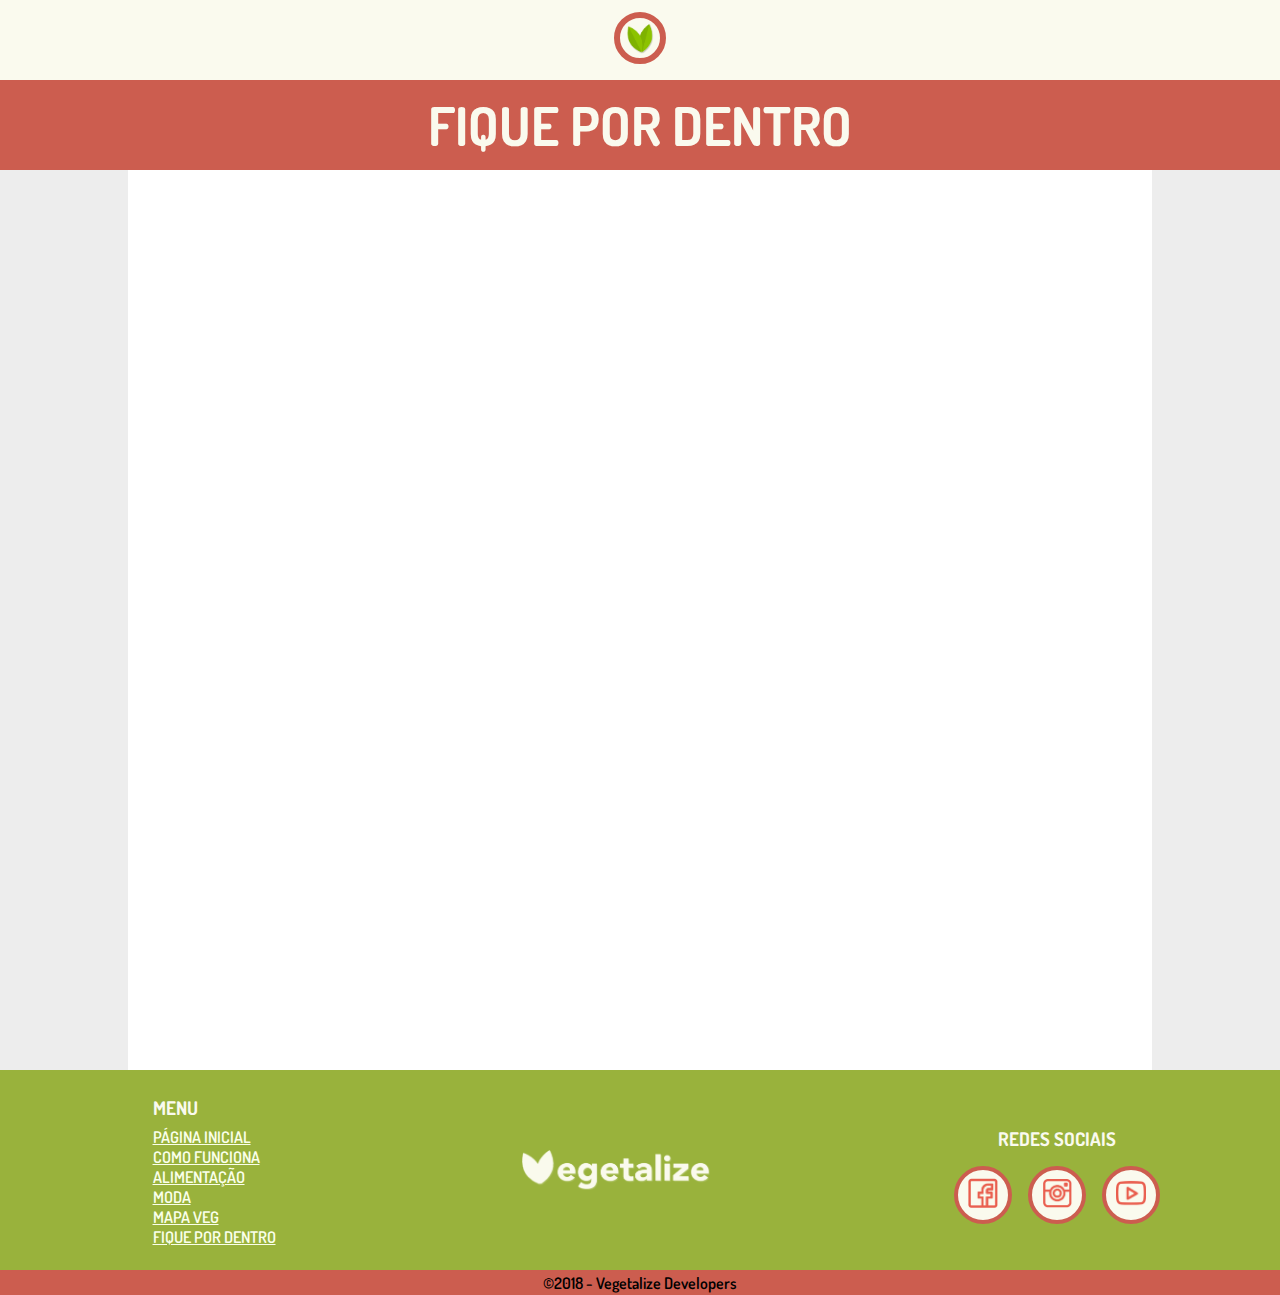
<file: paginas/fiquepd.html>
<!DOCTYPE html>
<html lang="en">

<head>
    <meta charset="UTF-8">
    <meta name="viewport" content="width=device-width, initial-scale=1.0">
    <meta http-equiv="X-UA-Compatible" content="ie=edge">
    <link rel="shortcut icon" href="../img/logo.png" type="image/x-icon">
    <link href="https://fonts.googleapis.com/css?family=Dosis" rel="stylesheet">
    <link rel="stylesheet" href="../css/headerPaginas.css">
    <link rel="stylesheet" href="../css/footer.css">
    <link rel="stylesheet" href="../css/fiquepd.css">
    <title>Fique Por Dentro</title>
</head>

<body>
    <header>
        <div>
            <a href="../index.html">
                <img src="../img/logo.png" alt="logo">
            </a>
        </div>
        <div class="titulos">
            <h1>FIQUE POR DENTRO</h1>
        </div>
    </header>
    <section id="conteudo">

    </section>

    <footer>
        <div class="caixaFooter">
            <nav>

                <ul>
                    <h3>MENU</h3>
                    <li>
                        <a href="../index.html">
                            PÁGINA INICIAL
                        </a>
                    </li>
                    <li>
                        <a href="./paginas/comof.html">
                            COMO FUNCIONA
                        </a>
                    </li>
                    <li>
                        <a href="./paginas/alimen.html">
                            ALIMENTAÇÃO
                        </a>
                    </li>
                    <li>
                        <a href="./paginas/moda.html">
                            MODA
                        </a>
                    </li>
                    <li>
                        <a href="./paginas/mapav.html">
                            MAPA VEG
                        </a>
                    </li>
                    <li>
                        <a href="./paginas/fiquepd.html">
                            FIQUE POR DENTRO
                        </a>
                    </li>
                </ul>
            </nav>
            <div class="fundoLogo">
                <img id="logoFooter" src="../img/logonomebranco.png" alt="logo">
            </div>
            <div class="caixaRedes">
                <h3>REDES SOCIAIS</h3>
                <div>
                    <div class="redes">
                        <a href="fb.com">
                            <img src="../img/facebook.png" alt="">
                        </a>
                    </div>

                    <div class="redes">

                        <a href="instagram.com">
                            <img src="../img/instagram.png" alt="">
                        </a>
                    </div>
                    <div class="redes">
                        <a href="youtube.com">
                            <img src="../img/youtube.png" alt="">
                        </a>
                    </div>
                </div>
            </div>




    </footer>
    <div id="miniFooter">
        <p>
            ©2018 - Vegetalize Developers
        </p>
    </div>

</body>

</html>
</file>
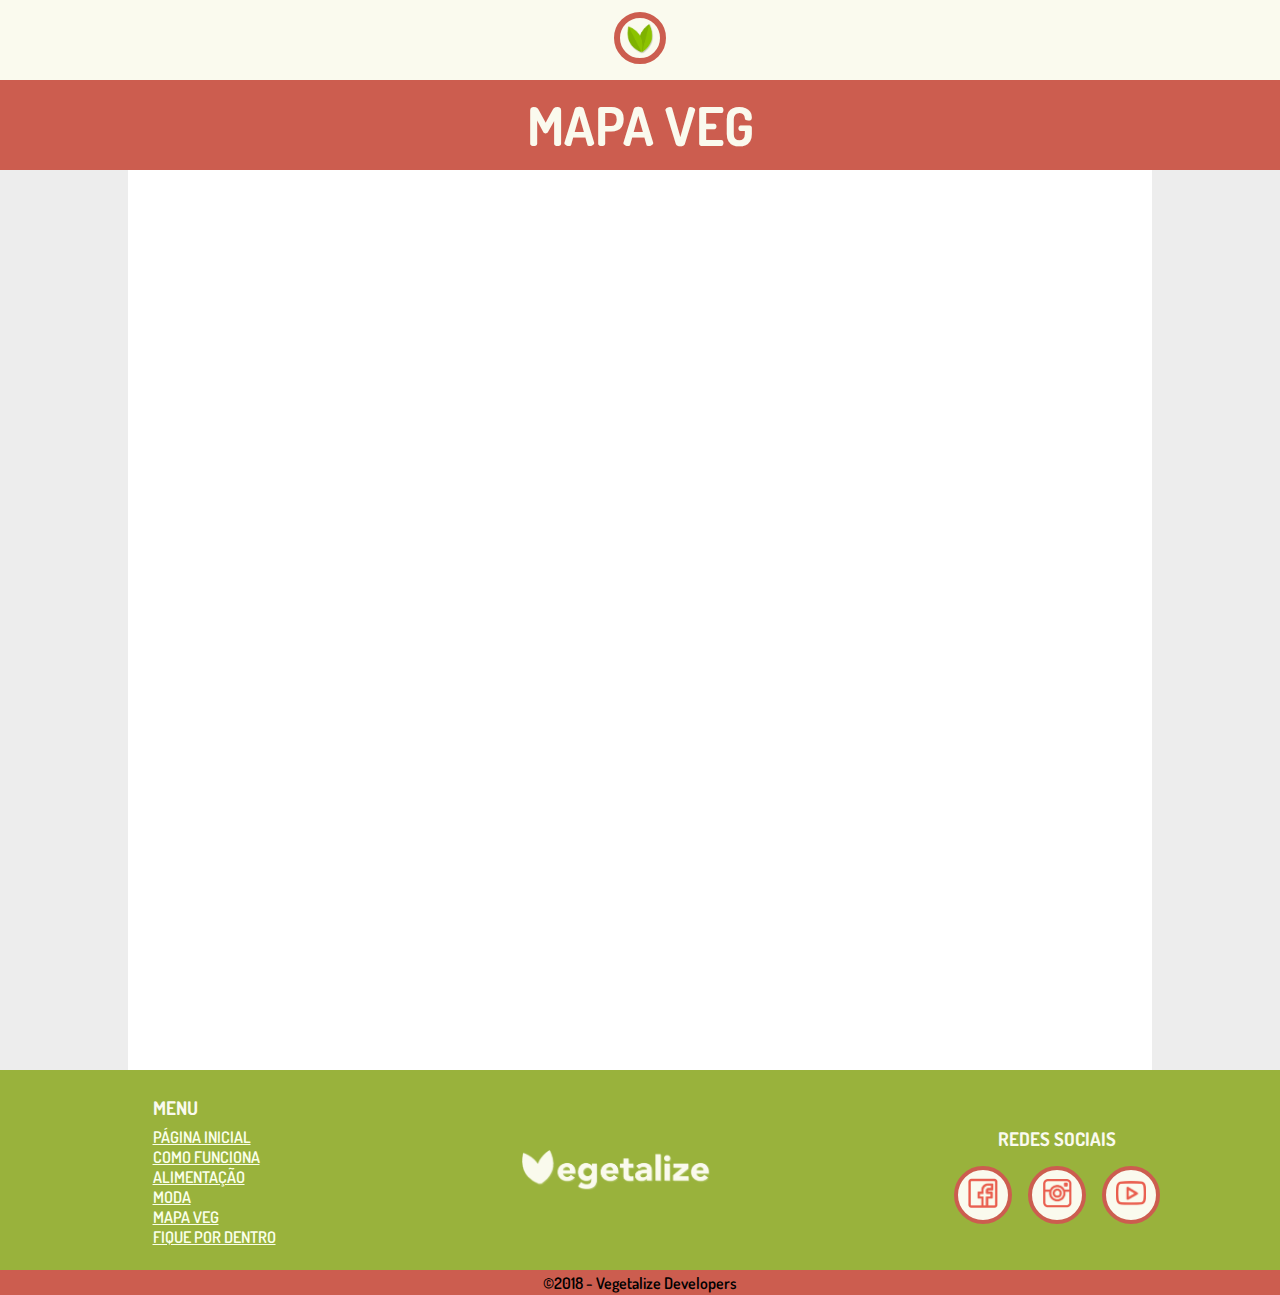
<file: paginas/mapav.html>
<!DOCTYPE html>
<html lang="en">

<head>
    <meta charset="UTF-8">
    <meta name="viewport" content="width=device-width, initial-scale=1.0">
    <meta http-equiv="X-UA-Compatible" content="ie=edge">
    <link rel="shortcut icon" href="../img/logo.png" type="image/x-icon">
    <link href="https://fonts.googleapis.com/css?family=Dosis" rel="stylesheet">
    <link rel="stylesheet" href="../css/headerPaginas.css">
    <link rel="stylesheet" href="../css/footer.css">
    <link rel="stylesheet" href="../css/mapav.css">
    <title>MAPA VEG</title>
</head>

<body>
    <header>
        <div>
            <a href="../index.html">
                <img src="../img/logo.png" alt="logo">
            </a>
        </div>
        <div class="titulos">
            <h1>MAPA VEG</h1>
        </div>
    </header>
    <section id="conteudo">

    </section>
    <footer>
        <div class="caixaFooter">
            <nav>

                <ul>
                    <h3>MENU</h3>
                    <li>
                        <a href="../index.html">
                            PÁGINA INICIAL
                        </a>
                    </li>
                    <li>
                        <a href="./paginas/comof.html">
                            COMO FUNCIONA
                        </a>
                    </li>
                    <li>
                        <a href="./paginas/alimen.html">
                            ALIMENTAÇÃO
                        </a>
                    </li>
                    <li>
                        <a href="./paginas/moda.html">
                            MODA
                        </a>
                    </li>
                    <li>
                        <a href="./paginas/mapav.html">
                            MAPA VEG
                        </a>
                    </li>
                    <li>
                        <a href="./paginas/fiquepd.html">
                            FIQUE POR DENTRO
                        </a>
                    </li>
                </ul>
            </nav>
            <div class="fundoLogo">
                <img id="logoFooter" src="../img/logonomebranco.png" alt="logo">
            </div>
            <div class="caixaRedes">
                <h3>REDES SOCIAIS</h3>
                <div>
                    <div class="redes">
                        <a href="fb.com">
                            <img src="../img/facebook.png" alt="">
                        </a>
                    </div>

                    <div class="redes">

                        <a href="instagram.com">
                            <img src="../img/instagram.png" alt="">
                        </a>
                    </div>
                    <div class="redes">
                        <a href="youtube.com">
                            <img src="../img/youtube.png" alt="">
                        </a>
                    </div>
                </div>
            </div>




    </footer>
    <div id="miniFooter">
        <p>
            ©2018 - Vegetalize Developers
        </p>
    </div>

</body>

</html>
</file>
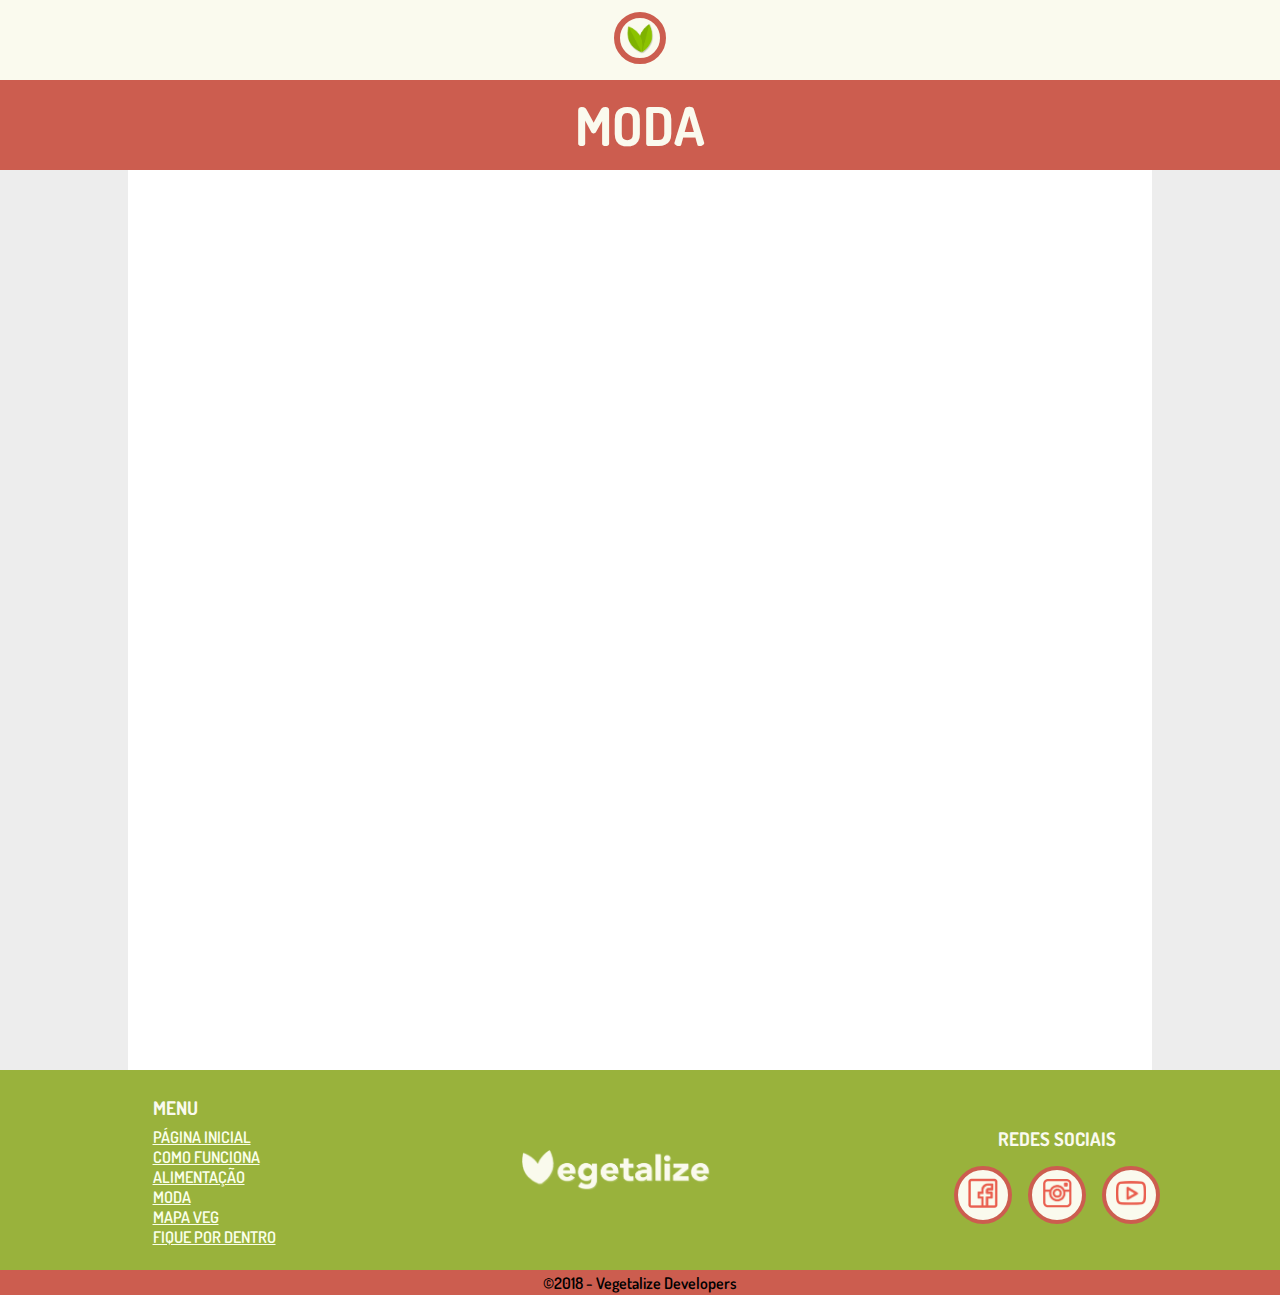
<file: paginas/moda.html>
<!DOCTYPE html>
<html lang="en">

<head>
    <meta charset="UTF-8">
    <meta name="viewport" content="width=device-width, initial-scale=1.0">
    <meta http-equiv="X-UA-Compatible" content="ie=edge">
    <link rel="shortcut icon" href="../img/logo.png" type="image/x-icon">
    <link href="https://fonts.googleapis.com/css?family=Dosis" rel="stylesheet">
    <link rel="stylesheet" href="../css/headerPaginas.css">
    <link rel="stylesheet" href="../css/footer.css">
    <link rel="stylesheet" href="../css/moda.css">
    <title>MODA</title>
</head>

<body>
    <header>
        <div>
            <a href="../index.html">
                <img src="../img/logo.png" alt="logo">
            </a>
        </div>
        <div class="titulos">
            <h1>MODA</h1>
        </div>
    </header>

    <section id="conteudo">

    </section>

    <footer>
        <div class="caixaFooter">
            <nav>

                <ul>
                    <h3>MENU</h3>
                    <li>
                        <a href="../index.html">
                            PÁGINA INICIAL
                        </a>
                    </li>
                    <li>
                        <a href="./paginas/comof.html">
                            COMO FUNCIONA
                        </a>
                    </li>
                    <li>
                        <a href="./paginas/alimen.html">
                            ALIMENTAÇÃO
                        </a>
                    </li>
                    <li>
                        <a href="./paginas/moda.html">
                            MODA
                        </a>
                    </li>
                    <li>
                        <a href="./paginas/mapav.html">
                            MAPA VEG
                        </a>
                    </li>
                    <li>
                        <a href="./paginas/fiquepd.html">
                            FIQUE POR DENTRO
                        </a>
                    </li>
                </ul>
            </nav>
            <div class="fundoLogo">
                <img id="logoFooter" src="../img/logonomebranco.png" alt="logo">
            </div>
            <div class="caixaRedes">
                <h3>REDES SOCIAIS</h3>
                <div>
                    <div class="redes">
                        <a href="fb.com">
                            <img src="../img/facebook.png" alt="">
                        </a>
                    </div>

                    <div class="redes">

                        <a href="instagram.com">
                            <img src="../img/instagram.png" alt="">
                        </a>
                    </div>
                    <div class="redes">
                        <a href="youtube.com">
                            <img src="../img/youtube.png" alt="">
                        </a>
                    </div>
                </div>
            </div>




    </footer>
    <div id="miniFooter">
        <p>
            ©2018 - Vegetalize Developers
        </p>
    </div>

</body>

</html>
</file>
<file: css/header.css>
body{
    display:flex;
    margin: 0;
    font-family: 'Dosis', sans-serif;
    flex-direction: column;
    overflow-x: hidden;
}
* a{
    text-decoration: none;
    color:black;
}

legend{
    font-weight: 520;
    margin-top: 7px;   
}
header{
    background-color: #FAFAEE;
    display: flex;
    width: 100vw;
    height: 200px;
    justify-content: space-between;
}
.logo img{
    width: 600px;
}
.logo{
    padding: 30px;
    margin-left: 50px;
    margin-top:9px; 
    width: 30vw;
}
.caixaBotoes{
    display: flex;
    flex-direction: column;
    justify-content: center;    
    position: relative;
    width:270px;
}
#pesquisar{
    display: flex;
    align-content: center;
}
.botoesIniciais{
    width: 45px;
    height: 45px; 
}
#botoes{
    display: flex;
    width: 20vw;
}
#botoes div:hover{
    background-color:#cc5d4f;
    transition: linear 0.3s;   
}

#botoes div{
    border-radius: 10px;
    cursor: pointer;
    display: flex;
    flex-direction: column;
    align-items: center;
    width: 80px; 
}
input[type=text]{
    border-radius: 5px;
    margin: 10px 0 0 10px;
    height: 15px;
    width: 150px;
    border: none;
    box-shadow: 1px 0 8px 1px rgba(204, 93, 79, 0.1), 0 1px 40px 0 rgba(204, 93, 79, 0.1);
    outline: none;
    background-image: url(../img/pesquisar.png);
    background-size: 13px;
    background-repeat: no-repeat;
    background-position-x: 133px;
    background-position-y: 2px;
}
input:hover{
    box-shadow: 1px 0 8px 1px rgba(0, 0, 0, 0.1), 0 1px 40px 0 rgba(0, 0, 0, 0.1);
    transition: linear 0.3s;
}
#background{
    background-image: url(../img/banner.png);
    background-size: 100vw;
    height: 300px;
    display: flex;
    width: 100vw;
    align-items: center; 
}
.fraseEfeito{
    background-color: rgba(255, 255, 255, 0.7);
    width: 100vw;
    height: 200px;
    display: flex;
    justify-content: center;
    align-items: center; 
}
.fraseEfeito h1{
   font-size: 35pt;
   font-weight: 400;
}
</file>
<file: css/menu.css>
#menu{
   
    background-color: #CC5D4F;
    height: 400px;
    display: flex;
    justify-content: center;
    
    align-items: center;
    
}

#menu ul{
    display: flex;
    flex-direction: row;
    justify-content: center;
    padding: 0;
  
    
}

#menu li a{
    display: flex;
    flex-direction: column;
    list-style-type: none;
    border: 4px solid #faffea;
    width: 200px;
    height: 200px;
    margin: 5px;
    align-items: center;
    justify-content: center;
    text-align: center;
    font-weight: 600;
    color: #faffea;
    font-size: 18pt;
    text-decoration: none;
}
#menu li img{
    margin-bottom: 20px;
}
#menu li {
    list-style-type: none;
}
#menu li a:hover{
   
    box-shadow: 0 4px 8px 0 rgba(0, 0, 0, 0.2), 0 6px 20px 0 rgba(0, 0, 0, 0.19);
    transition: linear 0.1s;
}
</file>
<file: css/sections.css>
*{
    margin:0;
}
#objetivos{
    background-color: #99B23C;
    width: 100vw;
    height: 500px;
}

#projeto, #transicao{
    background-color: #FAFAEE;
    width: 100vw;
    height: 600px;
    display: flex;
    flex-direction: column;
    justify-content: space-evenly;   
    font-size: 20pt; 
}

.caixaDoProjeto{
    display: flex;
    justify-content: center; 
    align-items: center;
}
.textoProjeto{
    width: 40vw;
    text-align: justify;   
}
.textoProjeto p{
    margin-top: 40px;
}
.folha{
    width: 20vw; 
}

.folha img{
    float: right;
    margin-top: 60%;
    animation: pulsar 3.3s linear infinite;
    width: 170px;

}

.caixaDaTransicao{
    display: flex;
    justify-content: center; 
    align-items: center;
}
.textoTransicao{
    width: 38vw;
    text-align: justify;   
}
.textoTransicao p{
    margin-top: 40px;
    margin-left: 40px;
}
.caixaDaTransicao h1{
    text-align: end;
   
}
.frigideira{
    width: 20vw; 
}

.frigideira img{
    transform: rotate(-10deg);
    margin-top: 50%;
    animation: mexer 1s step-end infinite;
    width: 230px;
   
}

@keyframes mexer{
    0%{
        transform: rotate(-10deg);
    }
    30%{
        transform: rotate(-15deg);
    }
    50%{
        transform: rotate(0deg);
    }
    70%{
        transform: rotate(10deg);
    }
    100%{
        transform: rotate(15deg);
    }
}

@keyframes pulsar{
    0%{
        transform: scale(1.2);
    }
    30%{
        transform: scale(1);
    }
    50%{
        transform: scale(1.2);
    }
    70%{
        transform: scale(1);
    }
    100%{
        transform: scale(1.2);
    }
}

#objetivos{
    display: flex;
    justify-content: space-around;
    align-items: center;
}

#objetivos>div>div{
    background-color: #FAFAEE;
    border-radius:50%;
    width: 250px;
    height: 250px;
    display: flex;
    justify-content: center;
    align-items: center;

}
.pilar{
    display: flex;
    flex-direction: column;
    align-items: center;
}

.pilar p{
    font-size: 15pt;
    font-weight: bold;
    margin-top: 10px;
}

.legendas{
    font-size:1.6rem;
    margin-top:20px; 
    font-weight: bolder;
}
#coracao{
    
    width: 200px;
    height: 200px;
}
.pilar p{
    width: 70%;
    text-align: center;
}

#arvore{
    width: 180px;
    height: 180px;
}
</file>
<file: css/footer.css>
footer{
    background-color: #99B23C;
    width: 100vw;
    height: 200px;
    display: flex;
    flex-direction: column;
    justify-content: center;
    align-items: center;

}
footer li{
    list-style-type: none;
    
}
.caixaFooter{
    display: flex;
    justify-content: space-around;
    align-items:center;
    width: 100vw;

}
footer li a{
    width: 200px;
    height: 200px;
    margin-right: 10px;
    align-items: center;
    justify-content: center;
    text-align: center;
    font-weight: 600;
    color: #faffea;
    font-size: 12pt;
    


    
}
#logoFooter{
    width: 188px;
    height: 40px;
    


}
.fundoLogo{
    display: flex;
    align-items: center;
    justify-content: center;
    height: 47px;
    width: 210px;
    
    
}
.redes img{
    width: 30px;
}

.redes{
    background-color: #fafAEE;
    border-radius:50%;
    height: 50px;
    width: 50px;
    display: flex;
    justify-content: center;
    align-items: center;
    margin: 8px;
    border: 4px solid #cc5d4f;
}
.redes:hover{
    box-shadow: 0 4px 8px 0 rgba(0, 0, 0, 0.2), 0 6px 20px 0 rgba(0, 0, 0, 0.19);
    transition: linear 0.1s;
}
.caixaRedes{
    display: flex;
    flex-direction: column;
    align-items: center;
}
.caixaRedes>div{
    display: flex;
}


#miniFooter{
    display: flex;
    justify-content: center;
    align-items: center;
    background-color: #cc5d4f;
    height: 25px;
    font-weight: 600;
}
h3{
    margin-bottom: 8px;
    color: #fafAEE;
   
}
li a:hover{
    text-decoration: none;
}
</file>
<file: css/login.css>
.modaljs{
    display: none;
    flex-direction: column;
    align-items: center;   
    position: absolute;
    right: 130px;
    top: 126px;
}
#entrar a{
    text-decoration: none;
    color: white;
}

.ativar{
    display: flex;
}

#loginModal{
    height: 300px;
    width: 200px;
}

#trianglim{
    height: 23px;
    width: 23px;
    background-image: url(../img/folhamodal.png);
    background-size: 20px;
    background-repeat: no-repeat;
    background-position-y: -1px;
    transform: rotate(-40deg);

}

#topLogin{
    height: 40px;
    width: 200px;
    background-color: #99B23C;
    border-radius: 15px 15px 0 0;
    display: flex;
    align-items: center;
    justify-content: center;
}

#topLogin h1{
    margin: 0;
    color: #FAFAEE;
    text-align: center;
    font-size: 25px;
}

#bottomLogin{
    height: 40px;
    width: 200px;
    background-color: #99B23C;
    border-radius: 0 0 15px 15px;
}

#caixaLogin{
    display: flex;
    justify-content: space-evenly;
    flex-direction: column;
    height: 200px;
    align-items: center;
    background-color: white;
    width:200px;
}

#usuario, #senha{
    border-radius: 20px;
    height: 30px;
    width: 160px;
    border: none;
    box-shadow: 0px -1px 0px -1px rgba(185, 68, 53, 0.644), 1px 0px 11px 1px rgba(185, 68, 53, 0.644);
    outline: none;
}
#usuario::placeholder, #senha::placeholder{
    text-align: center;
}
input[type=email], input[type=password]{
    width: 100%;
    padding: 12px 32px;
    box-sizing: border-box;
}

#usuario{
    background-image: url(/img/pessoalogin.png);
    background-size: 13px;
    background-repeat: no-repeat;
    background-position-x: 10px;
    background-position-y: 10px;
}

#senha{
    background-image: url(/img/cadeadologin.png);
    background-size: 13px;
    background-repeat: no-repeat;
    background-position-x: 10px;
    background-position-y: 10px;
}

.esqueci{
    font-size: 12px;
    color: rgb(185, 68, 53);
    cursor: pointer;
}

#entrar{
    border-radius: 8px;
    height: 30px;
    width: 80px;
    border: none;
    box-shadow: 1px 0 8px 1px rgba(204, 93, 79, 0.1), 0 1px 40px 0 rgba(204, 93, 79, 0.1);
    outline: none;
    background-color: #99B23C;
    color: #FAFAEE;
    font-weight: bolder;
    font-size: 16px;
    cursor: pointer;
}



*{
    font-family: 'Dosis', sans-serif;
}
</file>
<file: css/headerPaginas.css>
body{
    display:flex;
    margin: 0;
    font-family: 'Dosis', sans-serif;
    flex-direction: column;
    overflow-x: hidden;
}

header{
    background-color: #FAFAEE;
    display: flex;
    flex-direction: column;
    justify-content: center;
    align-items: center;
    height: 170px;
    width: 100vw;
}
header div{
    display: flex;
    justify-content: center;
    align-items: center;
    height: 80px;
    width: 100vw;
}
.titulos{
    background-color: #cc5d4f;
    height: 90px;
}
header img{
    width: 40px;
    height: 40px;
    border: 6px solid #cc5d4f;
    border-radius: 50%;

}
header h1{
    font-size: 40pt;
    color: #FAFAEE;    
}
</file>
<file: css/alimen.css>
body{
    margin: 0;
    background-color: #ededed;
   
}
#conteudo{

        height: 270vh;
        margin: 0 auto;
        background-color: white;
        width: 80vw;
        padding: 50px;
        display:flex;
        flex-direction: column;
        justify-content: center;
        align-items: center;
}
#conteudo h2,h1{
    color: black;
    font-size: 26pt;
    justify-content: center;
    align-items: center;
    
}

#conteudo p{

    font-size: 18pt;
}
#conteudo div{

    width: 80vw;
}
#conteudo img{
    height: 170px;
    margin: 2vw;
    
}
</file>
<file: css/cadastro.css>
body{
    margin: 0;
    background-color: #FAFAEE;
}

#conteudo p{
    margin-bottom: 3px;
    display: flex;
    align-items: center;
}

input[type=text] {
    box-sizing: border-box;
    border: 2px solid #99B23C;
    border-radius: 4px;
}

input[type=email] {
    box-sizing: border-box;
    border: 2px solid #99B23C;
    border-radius: 4px;
}

input[type=password] {
    box-sizing: border-box;
    border: 2px solid #99B23C;
    border-radius: 4px;
}

input[type=date] {
    box-sizing: border-box;
    border: 2px solid #99B23C;
    border-radius: 4px;
}

.outros{
    margin: 0 0 0 10px;
}

#dados{
    display: flex;
    justify-content: space-around;
}

#transicao{
    display: inline-block;
    margin-left: 150px;
}

#cadastrais{
    display: flex;
    justify-content: space-around;
    margin: 0 60px 30px 0;
}

#botoes{
    display: flex;
    justify-content: center;
    align-items: center;
    margin-bottom: 30px;
}

#cancelar{
        border-radius: 8px;
        height: 30px;
        width: 80px;
        border: none;
        box-shadow: 1px 0 8px 1px rgba(204, 93, 79, 0.1), 0 1px 40px 0 rgba(204, 93, 79, 0.1);
        outline: none;
        background-color: #99B23C;
        color: #FAFAEE;
        font-weight: bolder;
        font-size: 13px;
        cursor: pointer;
        margin-right: 50px;
}

#salvar{
    border-radius: 8px;
    height: 30px;
    width: 80px;
    border: none;
    box-shadow: 1px 0 8px 1px rgba(204, 93, 79, 0.1), 0 1px 40px 0 rgba(204, 93, 79, 0.1);
    outline: none;
    background-color: #99B23C;
    color: #FAFAEE;
    font-weight: bolder;
    font-size: 16px;
    cursor: pointer;
    margin-left: 50px;
}
</file>
<file: css/comof.css>
body{
    margin: 0;
    background-color: #ededed;
   
}
#conteudo{
    height: 250vh;
    margin: 0 auto;
    background-color: white;
    width: 80vw;
    padding: 50px;
    display:flex;
    flex-direction: column;
    justify-content: center;
    align-items: center;
}
#conteudo img{
    height: 170px;
    margin: 2vw;
    margin-left: 20vw;

}

#conteudo div{

    width: 50vw;

}

#conteudo h3{
    color: black;
    font-size: 26pt;
    justify-content: center;
    align-items: center;
    
}

#conteudo p{

    font-size: 18pt;
}
#cadastrar{
    
    display: flex;
    flex-direction: column;
    align-items: center;
    justify-content: space-evenly;
    height: 15vh;
    margin: 0 auto;
    width: 80vw;
    background-color: white;
    padding: 50px;
}
button{
    height: 36px;
    width: 120px;
    background-color: #cc5d4f;
    font-family: 'Dosis', sans-serif;
    font-size: 14pt;
    border-radius: 5px;
    font-weight: 800;
    border: none;
    cursor: pointer;
    outline: none;

}

button a{

    text-decoration: none;
    color:black;
}

button:hover{
    box-shadow: 1px 0 8px 1px rgba(0, 0, 0, 0.24), 0 1px 40px 0 rgba(0, 0, 0, 0.24);
    transition: linear 0.3s;
}
</file>
<file: css/fiquepd.css>
body{
    margin: 0;
    background-color: #ededed;
   
}
#conteudo{
    height: 100vh;
    margin: 0 auto;
    background-color: white;
    width: 80vw;
}
</file>
<file: css/mapav.css>
body{
    margin: 0;
    background-color: #ededed;
   
}
#conteudo{
    height: 100vh;
    margin: 0 auto;
    background-color: white;
    width: 80vw;
}
</file>
<file: css/moda.css>
body{
    margin: 0;
    background-color: #ededed;
   
}
#conteudo{
    height: 100vh;
    margin: 0 auto;
    background-color: white;
    width: 80vw;
}
</file>
